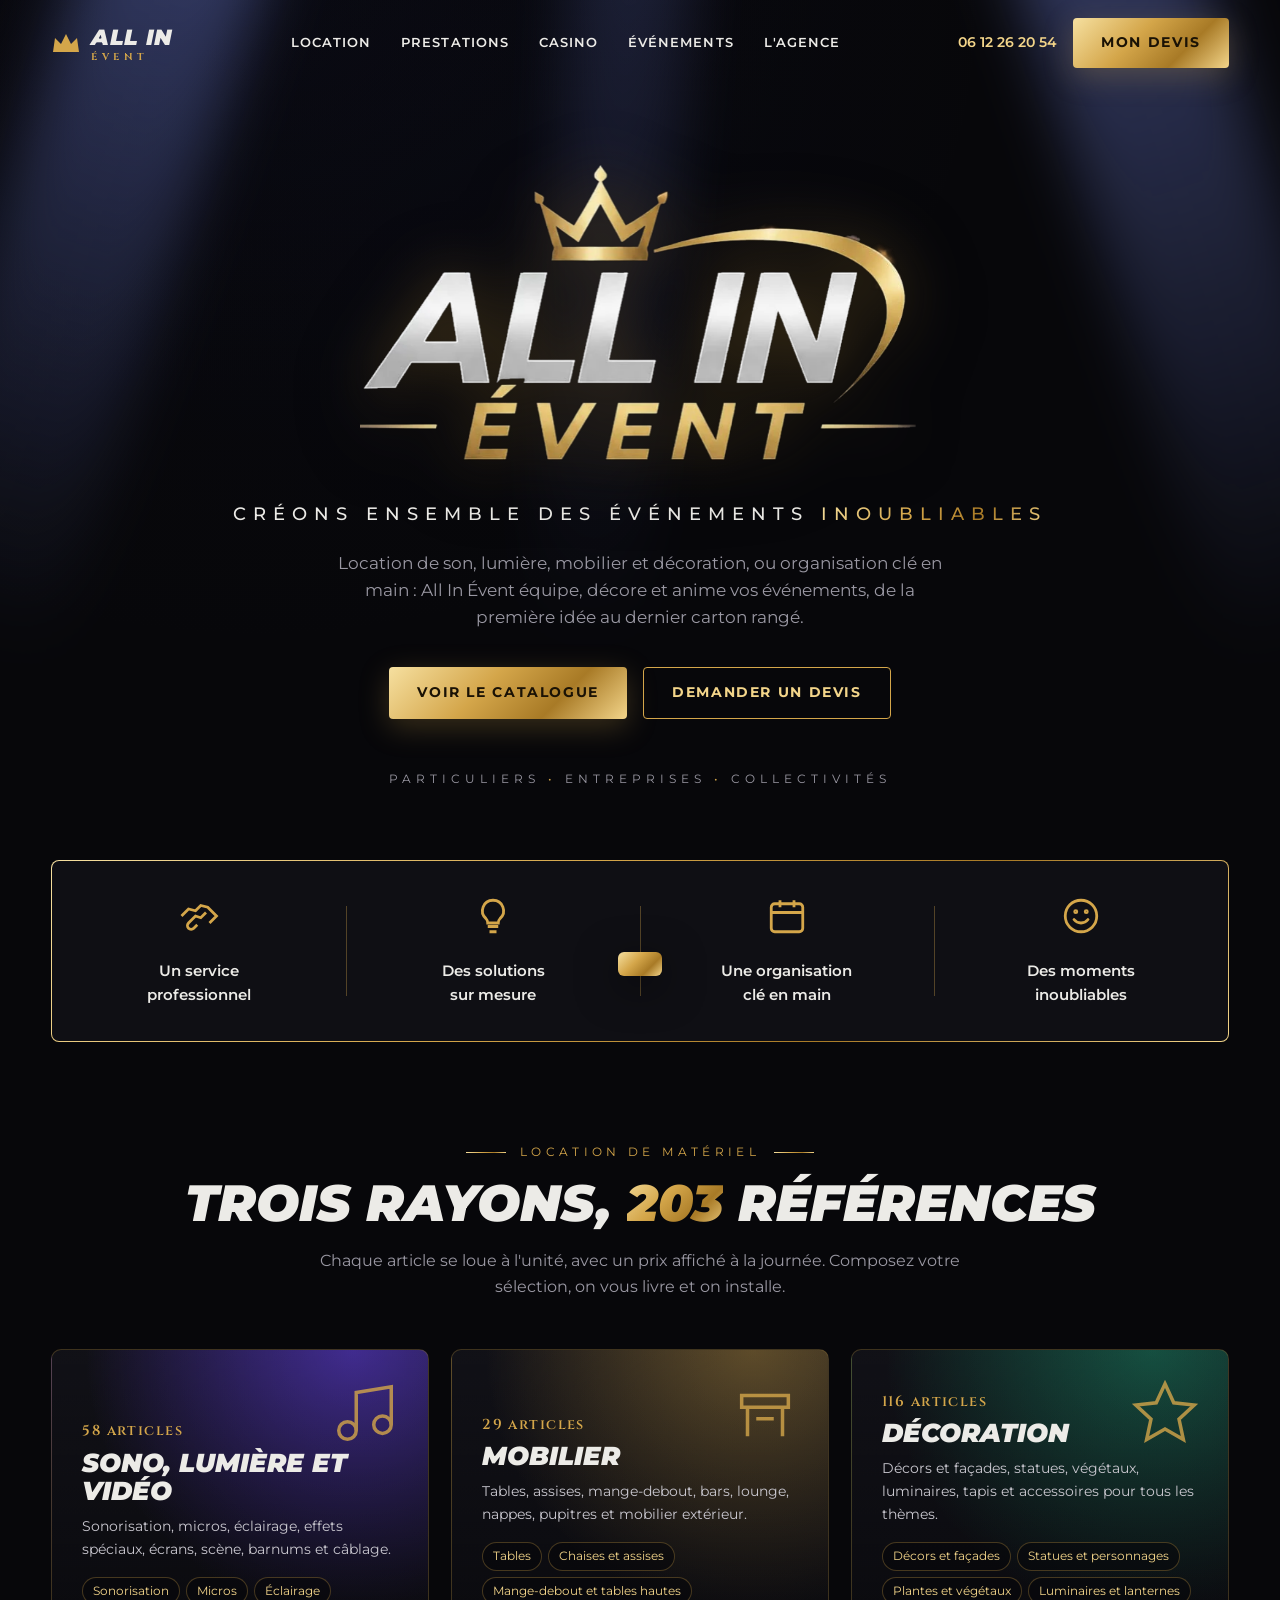
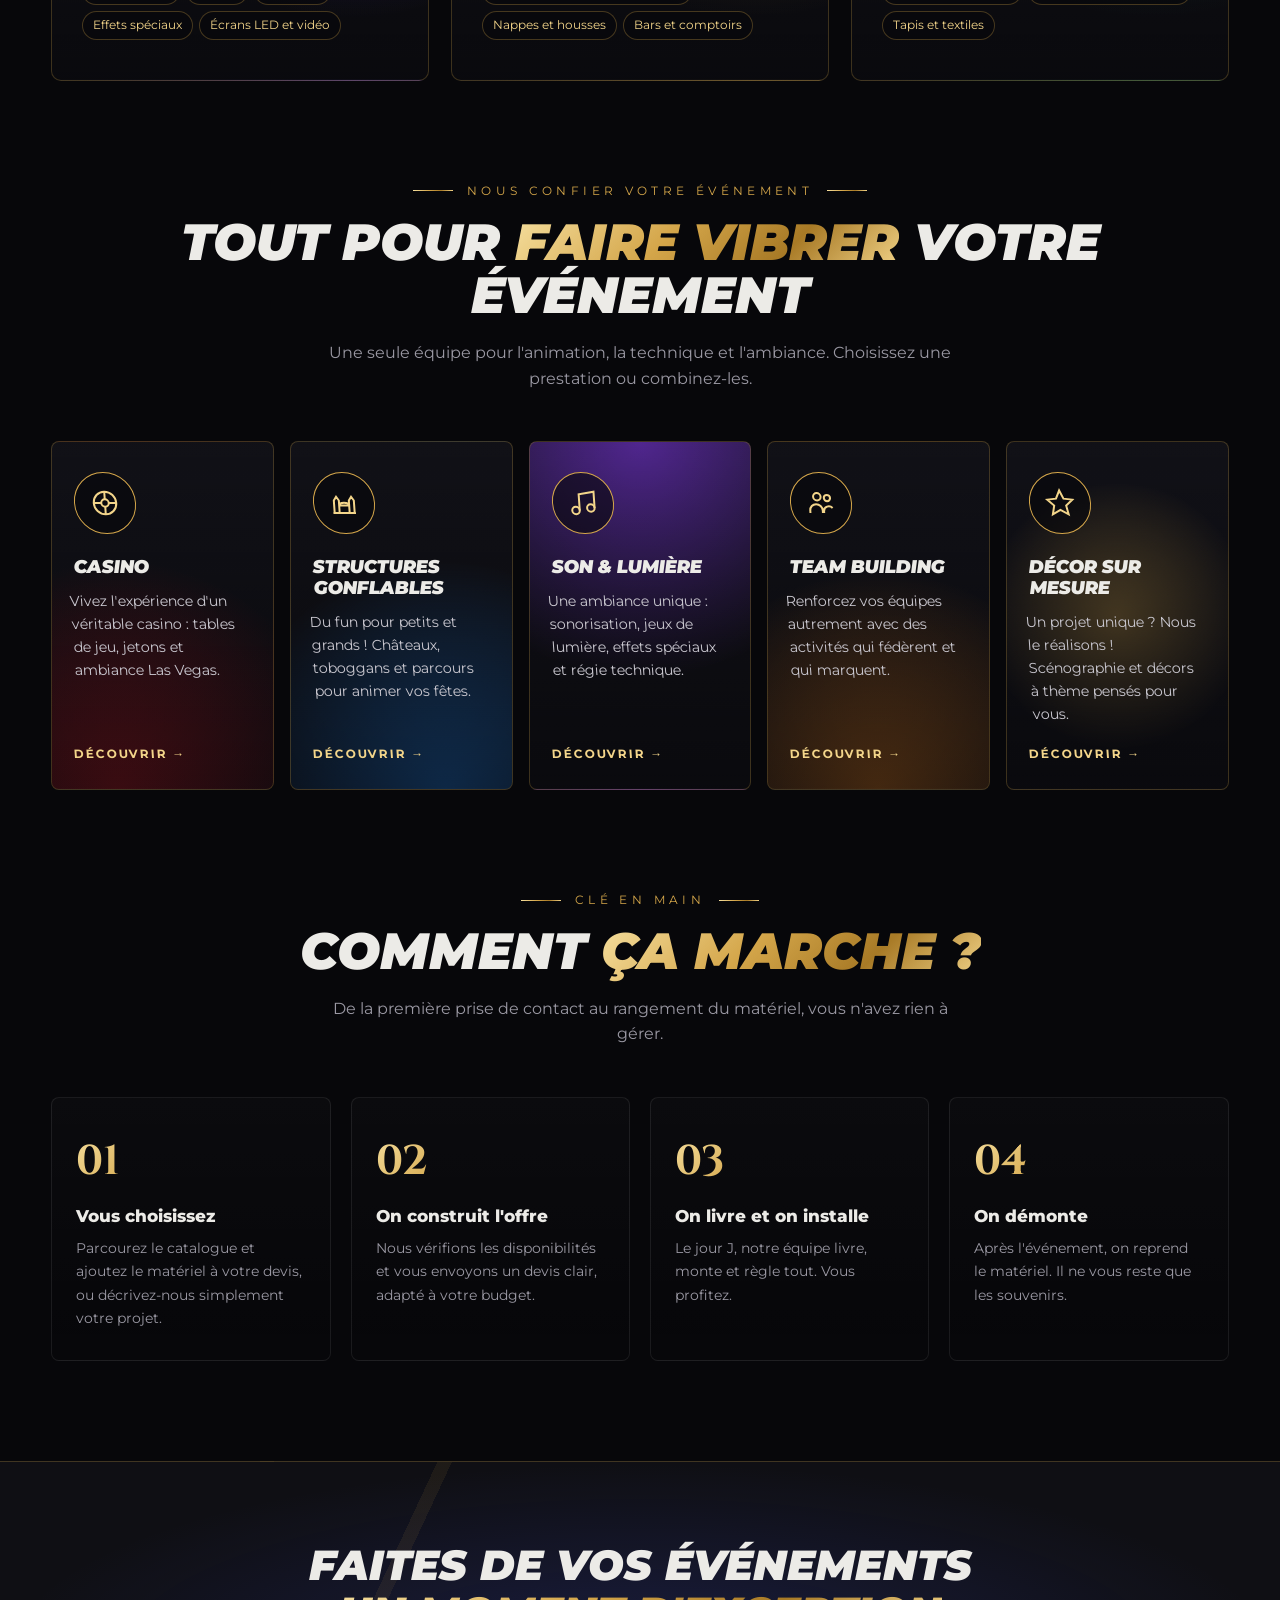
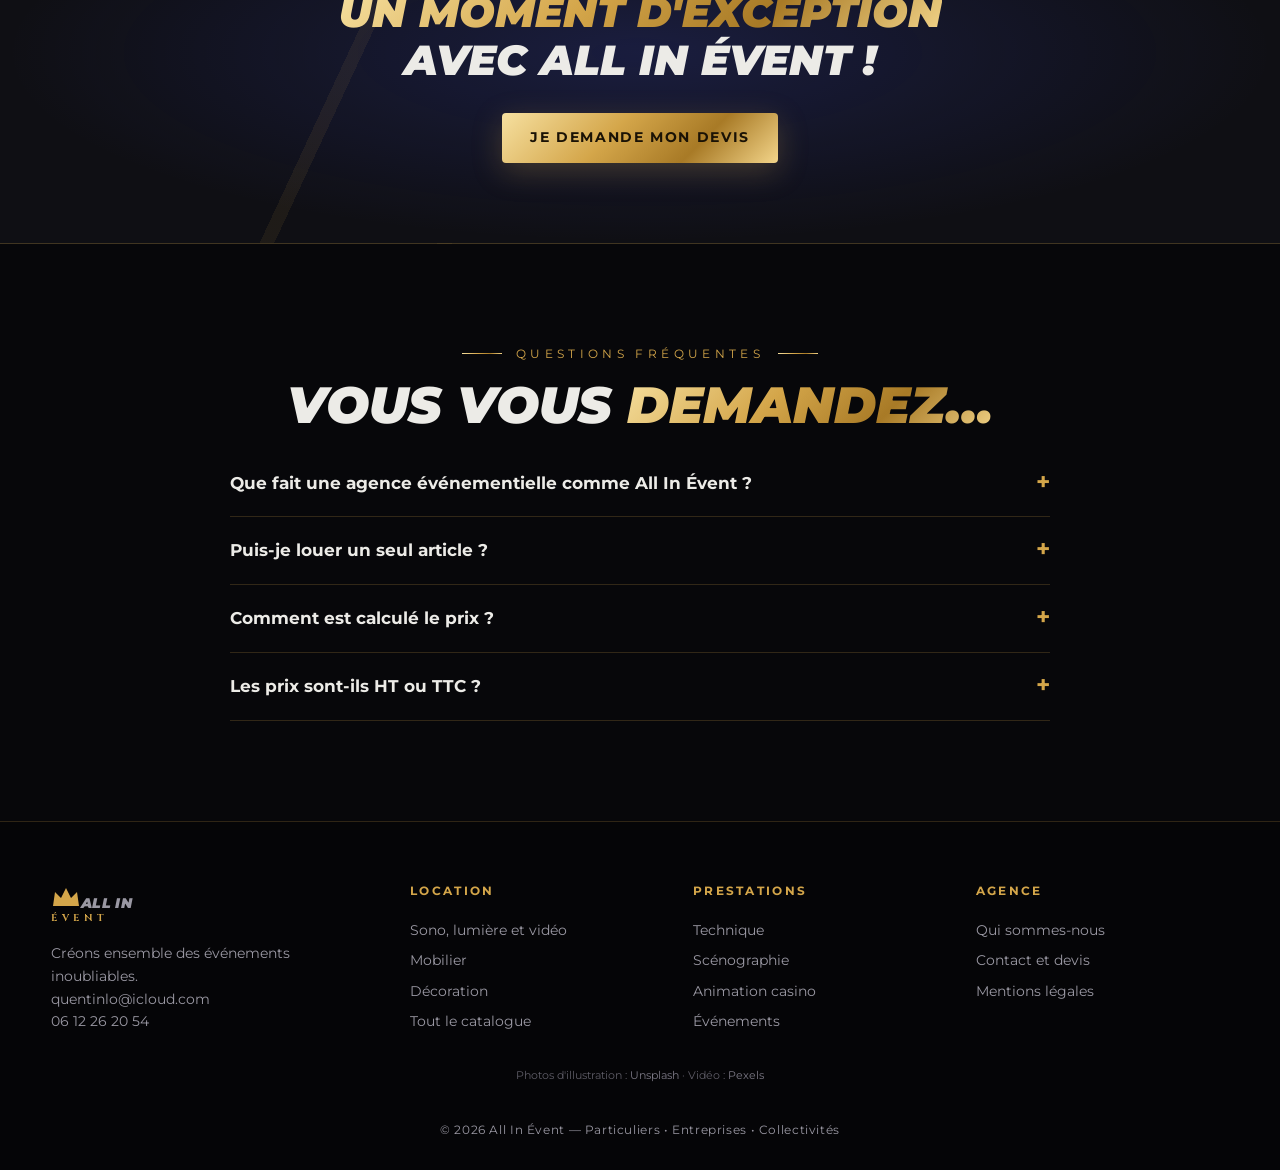
<file: public/index.html>
<!DOCTYPE html>
<html lang="fr">
<head>
<meta charset="UTF-8">
<meta name="viewport" content="width=device-width, initial-scale=1.0">
<title>All In Évent – Créons ensemble des événements inoubliables</title>
<meta name="description" content="All In Évent : location de matériel événementiel (son, lumière, vidéo, mobilier, décoration), prestations clé en main, animation casino, structures gonflables et team building.">
<meta name="referrer" content="strict-origin-when-cross-origin">
<link rel="stylesheet" href="fonts/fonts.css">
<link rel="icon" href="data:image/svg+xml,%3Csvg xmlns=%22http://www.w3.org/2000/svg%22 viewBox=%220 0 30 22%22%3E%3Cpath d=%22M2 20 L4 6 L10 12 L15 2 L20 12 L26 6 L28 20 Z%22 fill=%22%23d4a64a%22/%3E%3C/svg%3E">
<style>

:root{
  --noir:#07070a;
  --noir2:#0f0f14;
  --carte:#14141b;
  --or:#d4a64a;
  --or-clair:#f3d58a;
  --or-fonce:#a87a26;
  --texte:#ecebe7;
  --gris:#9a98a3;
  --bleu:#4a5cff;
  --grad-or:linear-gradient(135deg,#f6e0a0 0%,#d4a64a 40%,#a87a26 70%,#f3d58a 100%);
}
*{box-sizing:border-box;margin:0;padding:0}
html{scroll-behavior:smooth}
body{font-family:'Montserrat',sans-serif;background:var(--noir);color:var(--texte);line-height:1.6;overflow-x:hidden}
a{color:inherit;text-decoration:none}
img{max-width:100%;display:block}
.wrap{width:min(1180px,92%);margin:0 auto}
.or{background:var(--grad-or);-webkit-background-clip:text;background-clip:text;color:transparent}
.sur-titre{font-size:.78rem;letter-spacing:.35em;text-transform:uppercase;color:var(--or);display:flex;align-items:center;gap:14px;justify-content:center}
.sur-titre::before,.sur-titre::after{content:"";height:1px;width:40px;background:var(--grad-or)}
h2.titre{font-weight:900;font-style:italic;text-transform:uppercase;font-size:clamp(2rem,4.5vw,3.2rem);line-height:1.05;text-align:center;margin:14px 0 18px}
.intro{color:var(--gris);text-align:center;max-width:640px;margin:0 auto 50px}
section{padding:100px 0;position:relative}

/* Boutons */
.btn{display:inline-flex;align-items:center;gap:10px;padding:14px 28px;border-radius:4px;font-weight:700;font-size:.85rem;letter-spacing:.12em;text-transform:uppercase;cursor:pointer;border:none;transition:.25s;font-family:inherit}
.btn-or{background:var(--grad-or);color:#1a1205;box-shadow:0 8px 30px rgba(212,166,74,.25)}
.btn-or:hover{transform:translateY(-2px);box-shadow:0 12px 40px rgba(212,166,74,.45)}
.btn-ligne{border:1px solid var(--or);color:var(--or-clair);background:transparent}
.btn-ligne:hover{background:rgba(212,166,74,.1)}

/* Header */
header{position:fixed;inset:0 0 auto 0;z-index:50;transition:.3s;padding:18px 0}
header.scrolled{background:rgba(7,7,10,.92);backdrop-filter:blur(10px);padding:10px 0;border-bottom:1px solid rgba(212,166,74,.2)}
.nav{display:flex;align-items:center;justify-content:space-between;gap:20px}
.logo-txt{display:flex;align-items:center;gap:10px;font-weight:900;font-style:italic;font-size:1.35rem;letter-spacing:.02em}
.logo-txt svg{width:30px;height:22px}
.logo-txt small{display:block;font-family:'Cinzel',serif;font-style:normal;font-size:.62rem;letter-spacing:.45em;color:var(--or);margin-top:-4px}
.menu{display:flex;gap:30px;list-style:none;font-size:.82rem;font-weight:600;letter-spacing:.08em;text-transform:uppercase}
.menu a{position:relative;padding:6px 0}
.menu a::after{content:"";position:absolute;left:0;bottom:0;width:0;height:2px;background:var(--grad-or);transition:.3s}
.menu a:hover::after{width:100%}
.nav-cta{display:flex;align-items:center;gap:16px}
.tel{font-size:.85rem;color:var(--or-clair);font-weight:600}
.burger{display:none;background:none;border:none;color:var(--texte);font-size:1.6rem;cursor:pointer}

/* Hero */
.hero{min-height:100vh;display:flex;align-items:center;padding:130px 0 80px;overflow:hidden;
  background:
   radial-gradient(ellipse at 20% 0%,rgba(74,92,255,.35),transparent 50%),
   radial-gradient(ellipse at 80% 0%,rgba(74,92,255,.3),transparent 50%),
   radial-gradient(ellipse at 50% 100%,rgba(212,166,74,.18),transparent 60%),
   var(--noir)}
.faisceau{position:absolute;top:-10%;width:180px;height:120%;background:linear-gradient(180deg,rgba(130,150,255,.35),transparent 70%);filter:blur(30px);transform-origin:top center;animation:balaye 7s ease-in-out infinite alternate;pointer-events:none}
.f1{left:8%;transform:rotate(18deg)}
.f2{right:8%;transform:rotate(-18deg);animation-delay:-3s}
.f3{left:45%;width:120px;transform:rotate(4deg);animation-delay:-5s;opacity:.5}
@keyframes balaye{0%{transform:rotate(22deg)}100%{transform:rotate(-8deg)}}
.f2{animation-name:balaye2}
@keyframes balaye2{0%{transform:rotate(-22deg)}100%{transform:rotate(8deg)}}
.hero-contenu{position:relative;text-align:center;z-index:2}
.hero-logo{width:min(640px,92%);margin:0 auto 26px;border-radius:6px;
  -webkit-mask-image:radial-gradient(ellipse 70% 75% at center,#000 55%,transparent 100%);
  mask-image:radial-gradient(ellipse 70% 75% at center,#000 55%,transparent 100%)}
.hero h1{font-family:'Montserrat';font-weight:500;font-size:clamp(.9rem,1.8vw,1.15rem);letter-spacing:.38em;text-transform:uppercase;margin-bottom:22px}
.hero p.accroche{color:var(--gris);max-width:620px;margin:0 auto 36px;font-size:1.05rem}
.hero-btns{display:flex;gap:16px;justify-content:center;flex-wrap:wrap}
.publics{margin-top:50px;font-size:.78rem;letter-spacing:.4em;text-transform:uppercase;color:var(--gris)}
.publics span{color:var(--or)}

/* Atouts */
.atouts{padding:0;margin-top:-40px;z-index:3}
.atouts-grid{display:grid;grid-template-columns:repeat(4,1fr);background:linear-gradient(var(--noir2),var(--noir2)) padding-box,var(--grad-or) border-box;border:1px solid transparent;border-radius:8px}
.atout{padding:34px 22px;text-align:center;position:relative}
.atout+.atout::before{content:"";position:absolute;left:0;top:25%;height:50%;width:1px;background:rgba(212,166,74,.35)}
.atout svg{width:42px;height:42px;stroke:var(--or);fill:none;stroke-width:1.6;margin:0 auto 14px}
.atout p{font-weight:600;font-size:.95rem}

/* Prestations */
.cartes{display:grid;grid-template-columns:repeat(5,1fr);gap:16px}
.carte{position:relative;background:var(--carte);border:1px solid rgba(212,166,74,.25);border-radius:8px;padding:30px 22px 26px;overflow:hidden;transition:.35s;transform:skewX(-4deg);min-height:330px;display:flex;flex-direction:column}
.carte>*{transform:skewX(4deg)}
.carte::before{content:"";position:absolute;inset:0;background:var(--fond);opacity:.55;transition:.35s}
.carte:hover{border-color:var(--or);transform:skewX(-4deg) translateY(-8px);box-shadow:0 20px 50px rgba(212,166,74,.18)}
.carte:hover::before{opacity:.85}
.carte .ico{position:relative;width:62px;height:62px;border-radius:50%;display:grid;place-items:center;border:1px solid var(--or);margin-bottom:22px;background:rgba(7,7,10,.6)}
.carte .ico svg{width:30px;height:30px;stroke:var(--or-clair);fill:none;stroke-width:1.6}
.carte h3{position:relative;font-weight:900;font-style:italic;text-transform:uppercase;font-size:1.15rem;line-height:1.15;margin-bottom:12px}
.carte p{position:relative;color:#c9c7cf;font-size:.9rem;flex:1}
.carte a{position:relative;margin-top:18px;font-size:.75rem;font-weight:700;letter-spacing:.15em;text-transform:uppercase;color:var(--or-clair)}
.c1{--fond:radial-gradient(circle at 30% 100%,rgba(180,20,30,.55),transparent 60%)}
.c2{--fond:radial-gradient(circle at 70% 100%,rgba(30,140,255,.45),transparent 60%)}
.c3{--fond:radial-gradient(circle at 50% 0%,rgba(140,60,255,.55),transparent 65%)}
.c4{--fond:radial-gradient(circle at 50% 100%,rgba(255,140,30,.45),transparent 60%)}
.c5{--fond:radial-gradient(circle at 50% 50%,rgba(212,166,74,.35),transparent 65%)}

/* Casino */
.casino{background:linear-gradient(180deg,var(--noir),#0c0608 50%,var(--noir))}
.casino-grid{display:grid;grid-template-columns:1.1fr 1fr;gap:60px;align-items:center}
.casino h2.titre,.casino .sur-titre{text-align:left;justify-content:flex-start}
.casino .sur-titre::before{display:none}
.casino p{color:var(--gris);margin-bottom:24px}
.jeux{display:flex;flex-wrap:wrap;gap:10px;margin-bottom:32px}
.jeux span{border:1px solid rgba(212,166,74,.4);padding:8px 16px;border-radius:30px;font-size:.82rem;font-weight:600;color:var(--or-clair)}
.roulette-box{position:relative;aspect-ratio:1;max-width:440px;margin:0 auto;width:100%}
.roulette{width:100%;height:100%;animation:tourne 30s linear infinite;filter:drop-shadow(0 0 40px rgba(212,166,74,.25))}
@keyframes tourne{to{transform:rotate(360deg)}}
.jeton{position:absolute;width:70px;height:70px;border-radius:50%;display:grid;place-items:center;font-weight:900;font-size:.85rem;border:6px dashed rgba(255,255,255,.8);box-shadow:0 10px 25px rgba(0,0,0,.6)}
.j1{background:#b3121d;bottom:4%;left:-2%}
.j2{background:#111;color:var(--or-clair);border-color:var(--or);bottom:-2%;left:16%}
.j3{background:#1d4fb3;top:6%;right:-2%}

/* Pour qui */
.publics-grid{display:grid;grid-template-columns:repeat(3,1fr);gap:24px}
.public{background:var(--carte);border-radius:8px;padding:36px 30px;border-top:3px solid var(--or);transition:.3s}
.public:hover{transform:translateY(-6px)}
.public h3{font-weight:900;font-style:italic;text-transform:uppercase;font-size:1.3rem;margin-bottom:10px}
.public p{color:var(--gris);font-size:.93rem;margin-bottom:16px}
.public ul{list-style:none;display:flex;flex-wrap:wrap;gap:8px}
.public li{font-size:.78rem;background:rgba(212,166,74,.1);color:var(--or-clair);padding:5px 12px;border-radius:20px}

/* Étapes */
.etapes{display:grid;grid-template-columns:repeat(4,1fr);gap:20px;counter-reset:e}
.etape{position:relative;padding:30px 24px;border:1px solid rgba(255,255,255,.08);border-radius:8px;background:linear-gradient(180deg,rgba(255,255,255,.02),transparent)}
.etape::before{counter-increment:e;content:"0" counter(e);font-family:'Cinzel',serif;font-size:2.6rem;font-weight:700;background:var(--grad-or);-webkit-background-clip:text;background-clip:text;color:transparent;display:block;margin-bottom:8px}
.etape h3{font-size:1.05rem;font-weight:800;margin-bottom:8px}
.etape p{color:var(--gris);font-size:.9rem}

/* Bandeau */
.bandeau{padding:80px 0;text-align:center;background:
  linear-gradient(115deg,transparent 0 30%,rgba(212,166,74,.08) 30% 31%,transparent 31%),
  radial-gradient(ellipse at center,rgba(74,92,255,.18),transparent 70%),var(--noir2);
  border-top:1px solid rgba(212,166,74,.25);border-bottom:1px solid rgba(212,166,74,.25)}
.bandeau h2{font-weight:900;font-style:italic;text-transform:uppercase;font-size:clamp(1.6rem,3.6vw,2.6rem);line-height:1.15;margin-bottom:28px}

/* Devis */
.devis-grid{display:grid;grid-template-columns:1fr 1.4fr;gap:50px;align-items:start}
.contact-box{background:linear-gradient(var(--carte),var(--carte)) padding-box,var(--grad-or) border-box;border:1px solid transparent;border-radius:10px;padding:36px}
.contact-box h3{font-weight:900;font-style:italic;text-transform:uppercase;font-size:1.4rem;margin-bottom:20px}
.contact-ligne{display:flex;align-items:center;gap:14px;padding:16px 0;border-bottom:1px solid rgba(255,255,255,.08);font-size:1.05rem;font-weight:600;word-break:break-all}
.contact-ligne svg{flex:none;width:26px;height:26px;stroke:var(--or);fill:none;stroke-width:1.7}
.contact-box p.petit{color:var(--gris);font-size:.88rem;margin-top:20px}
form.devis{background:var(--carte);border-radius:10px;padding:36px;border:1px solid rgba(255,255,255,.07)}
.progression{display:flex;gap:8px;margin-bottom:28px}
.progression div{flex:1;height:4px;border-radius:2px;background:rgba(255,255,255,.1);transition:.3s}
.progression div.actif{background:var(--grad-or)}
.etape-form{display:none}
.etape-form.visible{display:block;animation:apparait .4s ease}
@keyframes apparait{from{opacity:0;transform:translateY(10px)}to{opacity:1;transform:none}}
.etape-form h4{font-weight:800;font-size:1.1rem;margin-bottom:20px}
.etape-form h4 span{color:var(--or);font-family:'Cinzel',serif;margin-right:8px}
.champs{display:grid;grid-template-columns:1fr 1fr;gap:16px}
.champ{display:flex;flex-direction:column;gap:6px}
.champ.full{grid-column:1/-1}
label{font-size:.78rem;font-weight:600;letter-spacing:.06em;text-transform:uppercase;color:var(--gris)}
input,select,textarea{background:var(--noir);border:1px solid rgba(255,255,255,.12);border-radius:5px;padding:13px 14px;color:var(--texte);font-family:inherit;font-size:.95rem;transition:.2s}
input:focus,select:focus,textarea:focus{outline:none;border-color:var(--or);box-shadow:0 0 0 3px rgba(212,166,74,.15)}
textarea{min-height:120px;resize:vertical}
.choix{display:flex;flex-wrap:wrap;gap:10px}
.choix label{cursor:pointer;text-transform:none;letter-spacing:0;font-size:.88rem;color:var(--texte);border:1px solid rgba(255,255,255,.15);padding:9px 16px;border-radius:30px;transition:.2s}
.choix input{display:none}
.choix input:checked+span{color:#1a1205}
.choix label:has(input:checked){background:var(--grad-or);border-color:transparent;color:#1a1205;font-weight:700}
.nav-form{display:flex;justify-content:space-between;margin-top:26px;gap:12px}
.erreur{color:#ff7a7a;font-size:.85rem;margin-top:12px;min-height:1.2em}
.merci{display:none;text-align:center;padding:30px 10px}
.merci.visible{display:block}
.merci h4{font-weight:900;font-style:italic;font-size:1.5rem;text-transform:uppercase;margin:12px 0}
.merci p{color:var(--gris)}

/* Footer */
footer{padding:60px 0 30px;border-top:1px solid rgba(212,166,74,.2);background:#050507}
.foot{display:flex;justify-content:space-between;align-items:center;flex-wrap:wrap;gap:24px}
.foot .menu{gap:22px;font-size:.75rem}
.copy{text-align:center;color:var(--gris);font-size:.78rem;margin-top:36px;letter-spacing:.05em}

/* Apparition au scroll */
.reveal{opacity:0;transform:translateY(30px);transition:opacity .8s ease,transform .8s ease}
.reveal.vu{opacity:1;transform:none}

/* Responsive */
@media (max-width:1050px){
  .cartes{grid-template-columns:repeat(3,1fr)}
  .etapes{grid-template-columns:repeat(2,1fr)}
}
@media (max-width:860px){
  .menu-principal{display:none;position:absolute;top:100%;left:0;right:0;flex-direction:column;background:rgba(7,7,10,.97);padding:20px 4%;gap:18px;border-bottom:1px solid rgba(212,166,74,.25)}
  .menu-principal.ouvert{display:flex}
  .burger{display:block}
  .tel{display:none}
  .atouts-grid{grid-template-columns:repeat(2,1fr)}
  .atout:nth-child(3)::before{display:none}
  .casino-grid,.devis-grid{grid-template-columns:1fr}
  .publics-grid{grid-template-columns:1fr}
  .cartes{grid-template-columns:repeat(2,1fr)}
}
@media (max-width:560px){
  .cartes,.etapes{grid-template-columns:1fr}
  .champs{grid-template-columns:1fr}
  .nav-cta .btn{display:none}
  section{padding:70px 0}
  .publics{letter-spacing:.2em}
}

/* ====== Photos ====== */
[data-img]{background-image:linear-gradient(180deg,rgba(7,7,10,.25),rgba(7,7,10,.8)),var(--img),var(--fond,none)!important;background-size:cover!important;background-position:center!important}
.hero[data-img]{background-image:linear-gradient(180deg,rgba(7,7,10,.72),rgba(7,7,10,.9) 70%,var(--noir)),var(--img),radial-gradient(ellipse at 20% 0%,rgba(74,92,255,.35),transparent 50%)!important}
.page-hero[data-img]{background-image:linear-gradient(180deg,rgba(7,7,10,.75),rgba(7,7,10,.92)),var(--img),radial-gradient(ellipse at 50% 0%,rgba(74,92,255,.3),transparent 60%)!important}
.carte[data-img]::before,.rayon[data-img]::before{opacity:.35}
.photos .produit .vis svg,.photos .bloc-visuel svg{opacity:0}
.photos .produit .vis{height:140px}
.bloc-visuel[data-img]{background-image:linear-gradient(180deg,transparent 50%,rgba(7,7,10,.85)),var(--img),var(--fond,none)!important}
#sectionCasino[data-img]{background-image:linear-gradient(90deg,rgba(7,7,10,.97) 35%,rgba(7,7,10,.7)),var(--img)!important}
.hero-video{position:absolute;inset:0;width:100%;height:100%;object-fit:cover;z-index:0;opacity:0;transition:opacity 1.2s ease;pointer-events:none}
.hero-video.prete{opacity:1}
.hero-voile{position:absolute;inset:0;z-index:0;pointer-events:none;background:linear-gradient(180deg,rgba(7,7,10,.55) 0%,rgba(7,7,10,.45) 40%,rgba(7,7,10,.85) 85%,var(--noir) 100%),radial-gradient(ellipse at 50% 40%,transparent 30%,rgba(7,7,10,.55) 100%)}
.hero .faisceau{z-index:1}
.hero-contenu{z-index:2}
@media (prefers-reduced-motion:reduce){.hero-video{display:none}}
.hero-logo{-webkit-mask-image:none!important;mask-image:none!important;border-radius:0!important;width:min(560px,86%)!important;margin:0 auto 34px!important;
  filter:drop-shadow(0 0 28px rgba(212,166,74,.28)) drop-shadow(0 10px 30px rgba(0,0,0,.7));
  animation:logoEntree 1.4s cubic-bezier(.2,.8,.2,1) both, logoFlotte 6s ease-in-out 1.4s infinite}
@keyframes logoEntree{from{opacity:0;transform:translateY(24px) scale(.94);filter:blur(6px) drop-shadow(0 0 0 rgba(212,166,74,0))}to{opacity:1;transform:none}}
@keyframes logoFlotte{0%,100%{transform:translateY(0)}50%{transform:translateY(-8px)}}
@media (prefers-reduced-motion:reduce){.hero-logo{animation:none}}
.logo-txt{white-space:nowrap;flex-shrink:0}
.consentement label{text-transform:none;letter-spacing:0;font-size:.85rem;color:var(--texte);display:flex;gap:10px;align-items:flex-start;line-height:1.5;cursor:pointer}
.consentement input{width:18px;height:18px;margin-top:2px;flex:none;accent-color:#d4a64a}
.credit{font-size:.7rem;color:#5e5c66;text-align:center;margin-top:8px}
.credit a{color:#7d7a86}
/* ====== Ajouts site complet ====== */
.vue{display:none}
.vue.active{display:block;animation:apparait .45s ease}
.menu a.courant{color:var(--or-clair)}
.menu a.courant::after{width:100%}
.panier-btn{position:relative}
.badge{position:absolute;top:-8px;right:-8px;background:#fff;color:#111;font-size:.68rem;min-width:20px;height:20px;border-radius:10px;display:none;place-items:center;padding:0 5px;font-weight:800}
.badge.on{display:grid}
.page-hero{padding:150px 0 70px;text-align:center;position:relative;overflow:hidden;
  background:radial-gradient(ellipse at 50% 0%,rgba(74,92,255,.3),transparent 60%),radial-gradient(ellipse at 50% 100%,rgba(212,166,74,.12),transparent 60%),var(--noir)}
.page-hero h1{font-weight:900;font-style:italic;text-transform:uppercase;font-size:clamp(2.2rem,5vw,3.8rem);line-height:1.05;margin:14px 0 18px}
.page-hero p{color:var(--gris);max-width:680px;margin:0 auto}
.ariane{font-size:.75rem;letter-spacing:.15em;text-transform:uppercase;color:var(--gris);margin-bottom:6px}
.ariane a{color:var(--or)}

/* Rayons (accueil) */
.rayons{display:grid;grid-template-columns:repeat(3,1fr);gap:22px}
.rayon{position:relative;border-radius:10px;padding:40px 30px;min-height:300px;display:flex;flex-direction:column;justify-content:flex-end;overflow:hidden;border:1px solid rgba(212,166,74,.25);cursor:pointer;transition:.35s;background:var(--carte)}
.rayon::before{content:"";position:absolute;inset:0;background:var(--fond);opacity:.7;transition:.35s}
.rayon:hover{transform:translateY(-8px);border-color:var(--or);box-shadow:0 20px 50px rgba(212,166,74,.18)}
.rayon:hover::before{opacity:1}
.rayon>*{position:relative}
.rayon .gros-ico{position:absolute;top:28px;right:28px;width:70px;height:70px;stroke:var(--or);fill:none;stroke-width:1.2;opacity:.8}
.rayon .nb{font-family:'Cinzel',serif;color:var(--or);font-size:.9rem;letter-spacing:.1em}
.rayon h3{font-weight:900;font-style:italic;text-transform:uppercase;font-size:1.6rem;line-height:1.1;margin:6px 0 10px}
.rayon p{color:#c9c7cf;font-size:.9rem;margin-bottom:16px}
.rayon .sous{display:flex;flex-wrap:wrap;gap:6px}
.rayon .sous span{font-size:.72rem;background:rgba(7,7,10,.6);border:1px solid rgba(212,166,74,.3);padding:4px 10px;border-radius:20px;color:var(--or-clair)}
.r-son{--fond:radial-gradient(circle at 80% 0%,rgba(110,70,255,.55),transparent 60%)}
.r-mob{--fond:radial-gradient(circle at 80% 0%,rgba(212,166,74,.4),transparent 60%)}
.r-deco{--fond:radial-gradient(circle at 80% 0%,rgba(30,160,120,.45),transparent 60%)}

/* Location / catalogue */
.cat-layout{display:grid;grid-template-columns:260px 1fr;gap:34px;align-items:start}
.filtres{position:sticky;top:90px;background:var(--carte);border:1px solid rgba(255,255,255,.07);border-radius:10px;padding:22px;max-height:calc(100vh - 110px);overflow:auto}
.filtres h4{font-size:.72rem;letter-spacing:.2em;text-transform:uppercase;color:var(--or);margin:18px 0 10px}
.filtres h4:first-child{margin-top:0}
.f-btn{display:flex;justify-content:space-between;width:100%;background:none;border:none;color:var(--texte);font-family:inherit;font-size:.86rem;padding:7px 10px;border-radius:5px;cursor:pointer;text-align:left;transition:.2s}
.f-btn:hover{background:rgba(212,166,74,.08)}
.f-btn.on{background:var(--grad-or);color:#1a1205;font-weight:700}
.f-btn small{opacity:.7}
.f-btn.rayon-btn{font-weight:800;text-transform:uppercase;font-size:.8rem;letter-spacing:.05em}
.f-sous{padding-left:10px;border-left:1px solid rgba(212,166,74,.2);margin:2px 0 8px 10px}
.barre-cat{display:flex;gap:14px;flex-wrap:wrap;align-items:center;justify-content:space-between;margin-bottom:22px}
.recherche{flex:1;min-width:220px;position:relative}
.recherche input{width:100%;padding-left:42px}
.recherche svg{position:absolute;left:14px;top:50%;transform:translateY(-50%);width:18px;stroke:var(--gris);fill:none;stroke-width:2}
.toggle{display:flex;border:1px solid rgba(212,166,74,.4);border-radius:6px;overflow:hidden}
.toggle button{background:none;border:none;color:var(--texte);padding:10px 16px;font-family:inherit;font-weight:700;font-size:.78rem;cursor:pointer;letter-spacing:.08em}
.toggle button.on{background:var(--grad-or);color:#1a1205}
.compte{color:var(--gris);font-size:.85rem;margin-bottom:16px}
.compte strong{color:var(--or-clair)}
.produits{display:grid;grid-template-columns:repeat(auto-fill,minmax(210px,1fr));gap:16px}
.produit{background:var(--carte);border:1px solid rgba(255,255,255,.07);border-radius:9px;overflow:hidden;display:flex;flex-direction:column;transition:.25s}
.produit:hover{border-color:rgba(212,166,74,.6);transform:translateY(-4px)}
.produit .vis{height:110px;display:grid;place-items:center;background:var(--fond);position:relative}
.produit .vis svg{width:46px;height:46px;stroke:var(--or-clair);fill:none;stroke-width:1.3}
.produit .vis .tag{position:absolute;top:10px;left:10px;font-size:.62rem;letter-spacing:.08em;text-transform:uppercase;background:rgba(7,7,10,.7);color:var(--or-clair);padding:3px 8px;border-radius:12px}
.produit .corps{padding:14px 16px 16px;display:flex;flex-direction:column;flex:1}
.produit h5{font-size:.92rem;font-weight:700;line-height:1.3;margin-bottom:10px;flex:1}
.prix{font-weight:800;font-size:1.15rem}
.prix small{font-size:.7rem;font-weight:500;color:var(--gris)}
.prix.devis{font-size:.9rem;color:var(--or-clair);font-style:italic}
.ajout{display:flex;gap:8px;margin-top:12px}
.qte{display:flex;align-items:center;border:1px solid rgba(255,255,255,.15);border-radius:5px}
.qte button{background:none;border:none;color:var(--texte);width:28px;height:34px;cursor:pointer;font-size:1rem}
.qte span{min-width:22px;text-align:center;font-weight:700;font-size:.85rem}
.ajout .btn{flex:1;padding:8px 10px;font-size:.7rem;justify-content:center}
.ajout .btn.ok{background:#2c7a3f;color:#fff;box-shadow:none}
.vide{text-align:center;color:var(--gris);padding:60px 0;grid-column:1/-1}
.v-son{--fond:radial-gradient(circle at 50% 120%,rgba(110,70,255,.45),#101016 70%)}
.v-mob{--fond:radial-gradient(circle at 50% 120%,rgba(212,166,74,.35),#101016 70%)}
.v-deco{--fond:radial-gradient(circle at 50% 120%,rgba(30,160,120,.38),#101016 70%)}

/* Prestations détaillées */
.bloc{display:grid;grid-template-columns:1fr 1fr;gap:60px;align-items:center;padding:60px 0;border-bottom:1px solid rgba(255,255,255,.06)}
.bloc:last-child{border-bottom:none}
.bloc.inverse .bloc-visuel{order:-1}
.bloc h3{font-weight:900;font-style:italic;text-transform:uppercase;font-size:clamp(1.6rem,3vw,2.3rem);line-height:1.1;margin:10px 0 16px}
.bloc p{color:var(--gris);margin-bottom:16px}
.puces{list-style:none;margin:0 0 26px}
.puces li{padding:8px 0 8px 30px;position:relative;border-bottom:1px solid rgba(255,255,255,.05);font-size:.95rem}
.puces li::before{content:"";position:absolute;left:0;top:14px;width:14px;height:10px;background:var(--grad-or);clip-path:polygon(0 100%,10% 30%,30% 60%,50% 0,70% 60%,90% 30%,100% 100%)}
.bloc-visuel{aspect-ratio:4/3;border-radius:12px;border:1px solid rgba(212,166,74,.3);display:grid;place-items:center;background:var(--fond);position:relative;overflow:hidden}
.bloc-visuel svg{width:38%;stroke:var(--or-clair);fill:none;stroke-width:.9;filter:drop-shadow(0 0 25px rgba(212,166,74,.35))}
.bloc-visuel .lbl{position:absolute;bottom:18px;left:20px;font-family:'Cinzel',serif;color:var(--or);letter-spacing:.2em;font-size:.8rem}
.ambiances{display:grid;grid-template-columns:repeat(auto-fill,minmax(170px,1fr));gap:14px}
.ambiance{background:var(--carte);border:1px solid rgba(212,166,74,.2);border-radius:8px;padding:22px 18px;text-align:center;cursor:pointer;transition:.25s}
.ambiance:hover{border-color:var(--or);transform:translateY(-4px);background:linear-gradient(180deg,rgba(212,166,74,.12),var(--carte))}
.ambiance .em{font-size:1.9rem;display:block;margin-bottom:8px}
.ambiance strong{display:block;font-weight:800;font-size:.95rem}
.ambiance small{color:var(--gris);font-size:.75rem}

/* FAQ */
.faq{max-width:820px;margin:0 auto}
.faq details{border-bottom:1px solid rgba(212,166,74,.2);padding:20px 0}
.faq summary{cursor:pointer;font-weight:700;font-size:1.05rem;list-style:none;display:flex;justify-content:space-between;gap:20px}
.faq summary::after{content:"+";color:var(--or);font-size:1.5rem;line-height:1;transition:.3s}
.faq details[open] summary::after{transform:rotate(45deg)}
.faq details p{color:var(--gris);margin-top:12px}

/* Valeurs */
.valeurs{display:grid;grid-template-columns:repeat(3,1fr);gap:22px}
.valeur{text-align:center;padding:36px 26px;border:1px solid rgba(212,166,74,.25);border-radius:10px;background:var(--carte)}
.valeur .num{font-family:'Cinzel',serif;font-size:2.4rem;font-weight:700}
.valeur h3{font-weight:900;font-style:italic;text-transform:uppercase;margin:8px 0 10px}
.valeur p{color:var(--gris);font-size:.92rem}

/* Réalisations (à compléter) */
.real-vide{border:1px dashed rgba(212,166,74,.45);border-radius:12px;padding:50px 30px;text-align:center;color:var(--gris)}
.real-vide strong{color:var(--or-clair)}

/* Devis + panier */
.selection{background:var(--carte);border:1px solid rgba(212,166,74,.3);border-radius:10px;padding:26px;margin-bottom:22px}
.selection h4{font-weight:900;font-style:italic;text-transform:uppercase;margin-bottom:14px;display:flex;justify-content:space-between;align-items:center}
.selection h4 a{font-size:.7rem;font-style:normal;letter-spacing:.12em;color:var(--or)}
.ligne-sel{display:grid;grid-template-columns:1fr auto auto auto;gap:10px;align-items:center;padding:10px 0;border-bottom:1px solid rgba(255,255,255,.06);font-size:.88rem}
.ligne-sel .px{color:var(--or-clair);font-weight:700;min-width:80px;text-align:right}
.ligne-sel .suppr{background:none;border:none;color:var(--gris);cursor:pointer;font-size:1.1rem}
.ligne-sel .suppr:hover{color:#ff7a7a}
.totaux{margin-top:14px;font-size:.92rem}
.totaux div{display:flex;justify-content:space-between;padding:4px 0}
.totaux .grand{font-size:1.15rem;font-weight:800;color:var(--or-clair)}
.totaux small{color:var(--gris);display:block;margin-top:8px;font-size:.75rem}
.sel-vide{color:var(--gris);font-size:.9rem}
.mentions{max-width:820px;margin:0 auto;color:var(--gris)}
.mentions h3{color:var(--texte);font-weight:800;margin:28px 0 8px}
.mentions .a-remplir{color:var(--or-clair);background:rgba(212,166,74,.1);padding:1px 6px;border-radius:4px}
.toast{position:fixed;bottom:24px;left:50%;transform:translateX(-50%) translateY(100px);background:var(--grad-or);color:#1a1205;font-weight:700;padding:12px 22px;border-radius:6px;z-index:100;transition:.35s;box-shadow:0 10px 40px rgba(0,0,0,.5);font-size:.88rem}
.toast.on{transform:translateX(-50%) translateY(0)}
.foot-grid{display:grid;grid-template-columns:1.3fr 1fr 1fr 1fr;gap:30px;margin-bottom:30px}
.foot-grid h5{font-size:.72rem;letter-spacing:.2em;text-transform:uppercase;color:var(--or);margin-bottom:14px}
.foot-grid a{display:block;color:var(--gris);font-size:.88rem;padding:4px 0}
.foot-grid a:hover{color:var(--or-clair)}
.foot-grid p{color:var(--gris);font-size:.88rem;margin-top:12px}

@media (max-width:1050px){.rayons{grid-template-columns:1fr}.foot-grid{grid-template-columns:1fr 1fr}}
@media (max-width:860px){
  .cat-layout{grid-template-columns:1fr}
  .filtres{position:static;max-height:none}
  .bloc{grid-template-columns:1fr;gap:30px}
  .bloc.inverse .bloc-visuel{order:0}
  .valeurs{grid-template-columns:1fr}
}
@media (max-width:560px){.produits{grid-template-columns:1fr 1fr}.foot-grid{grid-template-columns:1fr}.ligne-sel{grid-template-columns:1fr auto auto}.ligne-sel .px{display:none}}
</style>
</head>
<body>

<!-- ================= HEADER ================= -->
<header id="header">
  <div class="wrap nav">
    <a href="#accueil" class="logo-txt">
      <svg viewBox="0 0 30 22"><path d="M2 20 L4 6 L10 12 L15 2 L20 12 L26 6 L28 20 Z" fill="#d4a64a"/></svg>
      <span>ALL IN<small>ÉVENT</small></span>
    </a>
    <ul class="menu menu-principal" id="menu">
      <li><a href="#location" data-v="location">Location</a></li>
      <li><a href="#prestations" data-v="prestations">Prestations</a></li>
      <li><a href="#casino" data-v="casino">Casino</a></li>
      <li><a href="#evenements" data-v="evenements">Événements</a></li>
      <li><a href="#agence" data-v="agence">L'agence</a></li>
    </ul>
    <div class="nav-cta">
      <a class="tel" href="tel:0612262054">06 12 26 20 54</a>
      <a href="#devis" class="btn btn-or panier-btn">Mon devis<span class="badge" id="badge">0</span></a>
      <button class="burger" id="burger" aria-label="Ouvrir le menu">☰</button>
    </div>
  </div>
</header>

<main>
<!-- ================= ACCUEIL ================= -->
<div class="vue" id="v-accueil">
  <section class="hero" data-img="hero">
    <video class="hero-video" id="heroVideo" autoplay muted loop playsinline preload="auto" aria-hidden="true"></video>
    <div class="hero-voile"></div>
    <div class="faisceau f1"></div><div class="faisceau f2"></div><div class="faisceau f3"></div>
    <div class="wrap hero-contenu">
      <img class="hero-logo" src="[data-uri]" alt="All In Évent">
      <h1>Créons ensemble des événements <span class="or">inoubliables</span></h1>
      <p class="accroche">Location de son, lumière, mobilier et décoration, ou organisation clé en main : All In Évent équipe, décore et anime vos événements, de la première idée au dernier carton rangé.</p>
      <div class="hero-btns">
        <a href="#location" class="btn btn-or">Voir le catalogue</a>
        <a href="#devis" class="btn btn-ligne">Demander un devis</a>
      </div>
      <div class="publics">Particuliers <span>•</span> Entreprises <span>•</span> Collectivités</div>
    </div>
  </section>

  <section class="atouts">
    <div class="wrap">
      <div class="atouts-grid reveal">
        <div class="atout"><svg viewBox="0 0 24 24"><path d="M11 17l-2 2a2 2 0 0 1-3-3l4-4 3 1 3-3"/><path d="M2 12l4-4 4 1 3-3 4 1 5 5-4 4"/></svg><p>Un service<br>professionnel</p></div>
        <div class="atout"><svg viewBox="0 0 24 24"><path d="M9 18h6M10 21h4M12 3a6 6 0 0 0-4 10.5c.7.7 1 1.5 1 2.5h6c0-1 .3-1.8 1-2.5A6 6 0 0 0 12 3z"/></svg><p>Des solutions<br>sur mesure</p></div>
        <div class="atout"><svg viewBox="0 0 24 24"><rect x="3" y="5" width="18" height="16" rx="2"/><path d="M3 10h18M8 3v4M16 3v4"/></svg><p>Une organisation<br>clé en main</p></div>
        <div class="atout"><svg viewBox="0 0 24 24"><circle cx="12" cy="12" r="9"/><path d="M8 14s1.5 2 4 2 4-2 4-2" stroke-linecap="round"/><circle cx="9" cy="9.5" r=".6"/><circle cx="15" cy="9.5" r=".6"/></svg><p>Des moments<br>inoubliables</p></div>
      </div>
    </div>
  </section>

  <section>
    <div class="wrap">
      <div class="sur-titre">Location de matériel</div>
      <h2 class="titre">Trois rayons, <span class="or" id="totalProduits">200+</span> références</h2>
      <p class="intro">Chaque article se loue à l'unité, avec un prix affiché à la journée. Composez votre sélection, on vous livre et on installe.</p>
      <div class="rayons" id="rayonsAccueil"></div>
    </div>
  </section>

  <section style="padding-top:0">
    <div class="wrap">
      <div class="sur-titre">Nous confier votre événement</div>
      <h2 class="titre">Tout pour <span class="or">faire vibrer</span> votre événement</h2>
      <p class="intro">Une seule équipe pour l'animation, la technique et l'ambiance. Choisissez une prestation ou combinez-les.</p>
      <div class="cartes">
        <a href="#casino" class="carte c1 reveal" data-img="casino"><div class="ico"><svg viewBox="0 0 24 24"><circle cx="12" cy="12" r="9"/><circle cx="12" cy="12" r="3"/><path d="M12 3v6M12 15v6M3 12h6M15 12h6"/></svg></div><h3>Casino</h3><p>Vivez l'expérience d'un véritable casino : tables de jeu, jetons et ambiance Las Vegas.</p><span class="lien-carte" style="position:relative;margin-top:18px;font-size:.75rem;font-weight:700;letter-spacing:.15em;text-transform:uppercase;color:var(--or-clair)">Découvrir →</span></a>
        <a href="#prestations" class="carte c2 reveal" data-img="gonflable"><div class="ico"><svg viewBox="0 0 24 24"><path d="M3 20h18M4 20V10l2-3 2 3v10M16 20V10l2-3 2 3v10M8 20v-6h8v6M8 14c0-3 8-3 8 0"/></svg></div><h3>Structures gonflables</h3><p>Du fun pour petits et grands ! Châteaux, toboggans et parcours pour animer vos fêtes.</p><span style="position:relative;margin-top:18px;font-size:.75rem;font-weight:700;letter-spacing:.15em;text-transform:uppercase;color:var(--or-clair)">Découvrir →</span></a>
        <a href="#prestations" class="carte c3 reveal" data-img="technique"><div class="ico"><svg viewBox="0 0 24 24"><path d="M9 18V5l12-2v13"/><circle cx="6" cy="18" r="3"/><circle cx="18" cy="16" r="3"/></svg></div><h3>Son &amp; Lumière</h3><p>Une ambiance unique : sonorisation, jeux de lumière, effets spéciaux et régie technique.</p><span style="position:relative;margin-top:18px;font-size:.75rem;font-weight:700;letter-spacing:.15em;text-transform:uppercase;color:var(--or-clair)">Découvrir →</span></a>
        <a href="#prestations" class="carte c4 reveal" data-img="teambuilding"><div class="ico"><svg viewBox="0 0 24 24"><circle cx="9" cy="7" r="3"/><circle cx="17" cy="8" r="2.5"/><path d="M3 20v-2a5 5 0 0 1 10 0v2M14 20v-1.5a4 4 0 0 1 7-2.5"/></svg></div><h3>Team Building</h3><p>Renforcez vos équipes autrement avec des activités qui fédèrent et qui marquent.</p><span style="position:relative;margin-top:18px;font-size:.75rem;font-weight:700;letter-spacing:.15em;text-transform:uppercase;color:var(--or-clair)">Découvrir →</span></a>
        <a href="#prestations" class="carte c5 reveal" data-img="scenographie"><div class="ico"><svg viewBox="0 0 24 24"><path d="M12 2l3 6.5 7 .8-5.2 4.8 1.5 7-6.3-3.6-6.3 3.6 1.5-7L2 9.3l7-.8z"/></svg></div><h3>Décor sur mesure</h3><p>Un projet unique ? Nous le réalisons ! Scénographie et décors à thème pensés pour vous.</p><span style="position:relative;margin-top:18px;font-size:.75rem;font-weight:700;letter-spacing:.15em;text-transform:uppercase;color:var(--or-clair)">Découvrir →</span></a>
      </div>
    </div>
  </section>

  <section style="padding-top:0">
    <div class="wrap">
      <div class="sur-titre">Clé en main</div>
      <h2 class="titre">Comment <span class="or">ça marche ?</span></h2>
      <p class="intro">De la première prise de contact au rangement du matériel, vous n'avez rien à gérer.</p>
      <div class="etapes">
        <div class="etape reveal"><h3>Vous choisissez</h3><p>Parcourez le catalogue et ajoutez le matériel à votre devis, ou décrivez-nous simplement votre projet.</p></div>
        <div class="etape reveal"><h3>On construit l'offre</h3><p>Nous vérifions les disponibilités et vous envoyons un devis clair, adapté à votre budget.</p></div>
        <div class="etape reveal"><h3>On livre et on installe</h3><p>Le jour J, notre équipe livre, monte et règle tout. Vous profitez.</p></div>
        <div class="etape reveal"><h3>On démonte</h3><p>Après l'événement, on reprend le matériel. Il ne vous reste que les souvenirs.</p></div>
      </div>
    </div>
  </section>

  <div class="bandeau">
    <div class="wrap">
      <h2>Faites de vos événements<br><span class="or">un moment d'exception</span><br>avec All In Évent !</h2>
      <a href="#devis" class="btn btn-or">Je demande mon devis</a>
    </div>
  </div>

  <section>
    <div class="wrap">
      <div class="sur-titre">Questions fréquentes</div>
      <h2 class="titre">Vous vous <span class="or">demandez…</span></h2>
      <div class="faq" id="faqAccueil"></div>
    </div>
  </section>
</div>

<!-- ================= LOCATION / CATALOGUE ================= -->
<div class="vue" id="v-location">
  <div class="page-hero" data-img="Éclairage">
    <div class="wrap">
      <div class="ariane"><a href="#accueil">Accueil</a> / Location</div>
      <h1>Location de <span class="or">matériel</span></h1>
      <p>Sono, lumière, vidéo, mobilier et décoration : chaque pièce se loue seule, prix à la journée. Ajoutez vos articles au devis, on s'occupe de la livraison et de l'installation.</p>
    </div>
  </div>
  <section style="padding-top:40px">
    <div class="wrap cat-layout">
      <aside class="filtres" id="filtres"></aside>
      <div>
        <div class="barre-cat">
          <div class="recherche">
            <svg viewBox="0 0 24 24"><circle cx="11" cy="11" r="7"/><path d="M20 20l-4-4"/></svg>
            <input id="recherche" placeholder="Rechercher un article (lyre, sapin, bar…)">
          </div>
          <div class="toggle" id="toggleTaxe"><button data-t="ht" class="on">HT</button><button data-t="ttc">TTC</button></div>
        </div>
        <p class="compte" id="compte"></p>
        <p style="font-size:.75rem;color:#6d6b75;margin:-10px 0 16px">Photos d'illustration non contractuelles.</p>
        <div class="produits" id="produits"></div>
      </div>
    </div>
  </section>
</div>

<!-- ================= PRESTATIONS ================= -->
<div class="vue" id="v-prestations">
  <div class="page-hero" data-img="technique">
    <div class="wrap">
      <div class="ariane"><a href="#accueil">Accueil</a> / Prestations</div>
      <h1>Nos <span class="or">prestations</span></h1>
      <p>Vous nous confiez l'événement : on le conçoit, on installe, on assure la technique pendant la soirée si besoin, puis on démonte.</p>
    </div>
  </div>
  <section style="padding-top:20px">
    <div class="wrap">
      <div class="bloc reveal">
        <div>
          <div class="sur-titre" style="justify-content:flex-start">01 — Technique</div>
          <h3>Son, lumière <span class="or">&amp; vidéo</span></h3>
          <p>Un son propre, une lumière qui sublime le lieu et des écrans qui portent votre message : on dimensionne le dispositif selon la salle et le nombre d'invités.</p>
          <ul class="puces"><li>Étude du lieu et plan d'implantation</li><li>Sonorisation, micros HF, éclairage scénique et d'ambiance</li><li>Écrans LED, vidéo, effets spéciaux (étincelles froides, fumée lourde)</li><li>Régie technique pendant l'événement si besoin</li></ul>
          <a href="#devis" class="btn btn-or" data-msg="Prestation technique (son, lumière, vidéo)">Demander un devis</a>
        </div>
        <div data-img="technique" class="bloc-visuel v-son"><svg viewBox="0 0 24 24"><path d="M9 18V5l12-2v13"/><circle cx="6" cy="18" r="3"/><circle cx="18" cy="16" r="3"/></svg><span class="lbl">SON • LUMIÈRE • VIDÉO</span></div>
      </div>

      <div class="bloc inverse reveal">
        <div>
          <div class="sur-titre" style="justify-content:flex-start">02 — Scénographie</div>
          <h3>Décor &amp; <span class="or">scénographie</span></h3>
          <p>On imagine un univers complet autour de votre thème : façades, statues, végétaux, luminaires et accessoires, mis en scène pour créer un vrai décor.</p>
          <ul class="puces"><li>Proposition d'ambiance et sélection des pièces</li><li>Installation et mise en lumière du décor</li><li>Plus de 100 éléments de décoration disponibles</li><li>Démontage et reprise après l'événement</li></ul>
          <a href="#devis" class="btn btn-or" data-msg="Scénographie / décor">Demander un devis</a>
        </div>
        <div data-img="scenographie" class="bloc-visuel v-deco"><svg viewBox="0 0 24 24"><path d="M12 2l3 6.5 7 .8-5.2 4.8 1.5 7-6.3-3.6-6.3 3.6 1.5-7L2 9.3l7-.8z"/></svg><span class="lbl">SCÉNOGRAPHIE</span></div>
      </div>

      <div class="bloc reveal">
        <div>
          <div class="sur-titre" style="justify-content:flex-start">03 — Sur mesure</div>
          <h3>Décoration <span class="or">sur mesure</span></h3>
          <p>Un élément introuvable, une idée précise, un décor à votre image ? On le conçoit et on le fabrique pour votre événement.</p>
          <ul class="puces"><li>Décors et pièces personnalisés</li><li>Panneaux et signalétique à vos couleurs</li><li>Accompagnement de l'idée jusqu'à l'installation</li></ul>
          <a href="#devis" class="btn btn-or" data-msg="Décoration sur mesure">Parler de mon projet</a>
        </div>
        <div data-img="surmesure" class="bloc-visuel v-mob"><svg viewBox="0 0 24 24"><path d="M14.7 6.3a1 1 0 0 0 0 1.4l1.6 1.6a1 1 0 0 0 1.4 0l3.8-3.8a6 6 0 0 1-7.9 7.9l-6.9 6.9a2.1 2.1 0 0 1-3-3l6.9-6.9a6 6 0 0 1 7.9-7.9z"/></svg><span class="lbl">SUR MESURE</span></div>
      </div>

      <div class="bloc inverse reveal">
        <div>
          <div class="sur-titre" style="justify-content:flex-start">04 — Animation</div>
          <h3>Structures <span class="or">gonflables</span></h3>
          <p>Châteaux, toboggans et parcours : de quoi occuper les enfants (et les plus grands) pendant les anniversaires, kermesses et fêtes de quartier.</p>
          <ul class="puces"><li>Livraison, gonflage et installation</li><li>Pour les particuliers, écoles et collectivités</li><li>Combinable avec le son et la décoration</li></ul>
          <a href="#devis" class="btn btn-or" data-msg="Structures gonflables">Demander un devis</a>
        </div>
        <div data-img="gonflable" class="bloc-visuel v-son" style="--fond:radial-gradient(circle at 50% 120%,rgba(30,140,255,.45),#101016 70%)"><svg viewBox="0 0 24 24"><path d="M3 20h18M4 20V10l2-3 2 3v10M16 20V10l2-3 2 3v10M8 20v-6h8v6M8 14c0-3 8-3 8 0"/></svg><span class="lbl">STRUCTURES GONFLABLES</span></div>
      </div>

      <div class="bloc reveal">
        <div>
          <div class="sur-titre" style="justify-content:flex-start">05 — Entreprises</div>
          <h3>Team <span class="or">building</span></h3>
          <p>Des activités pensées pour rapprocher vos équipes : défis, jeux, soirée casino… dans vos locaux ou sur le lieu de votre choix.</p>
          <ul class="puces"><li>Programme adapté à la taille de l'équipe</li><li>Animation et matériel fournis</li><li>Peut s'intégrer à un séminaire ou une soirée</li></ul>
          <a href="#devis" class="btn btn-or" data-msg="Team building">Demander un devis</a>
        </div>
        <div data-img="teambuilding" class="bloc-visuel v-mob" style="--fond:radial-gradient(circle at 50% 120%,rgba(255,140,30,.4),#101016 70%)"><svg viewBox="0 0 24 24"><circle cx="9" cy="7" r="3"/><circle cx="17" cy="8" r="2.5"/><path d="M3 20v-2a5 5 0 0 1 10 0v2M14 20v-1.5a4 4 0 0 1 7-2.5"/></svg><span class="lbl">TEAM BUILDING</span></div>
      </div>
    </div>
  </section>

  <section style="padding-top:0">
    <div class="wrap">
      <div class="sur-titre">Décors à thème</div>
      <h2 class="titre">Choisissez votre <span class="or">ambiance</span></h2>
      <p class="intro">Cliquez sur un thème : on l'ajoute à votre demande de devis et on vous propose une sélection de pièces.</p>
      <div class="ambiances" id="ambiances"></div>
    </div>
  </section>
</div>

<!-- ================= CASINO ================= -->
<div class="vue" id="v-casino">
  <section class="casino" style="padding-top:150px" data-img="casino" data-brut="1" id="sectionCasino">
    <div class="wrap casino-grid">
      <div class="reveal">
        <div class="ariane"><a href="#accueil">Accueil</a> / Animation casino</div>
        <div class="sur-titre">Animation phare</div>
        <h2 class="titre">Votre soirée <span class="or">casino</span></h2>
        <p>Transformez votre événement en véritable salle de jeu. Nos croupiers installent les tables, animent les parties toute la soirée, puis repartent avec le matériel. Vos invités vivent l'expérience d'un vrai casino, sans aucun enjeu d'argent réel.</p>
        <p>Idéal pour un anniversaire, un mariage, une soirée d'entreprise ou un gala.</p>
        <div class="jeux"><span>Blackjack</span><span>Roulette</span><span>Poker</span><span>Ultimate Poker</span><span>Chuck-a-Luck</span></div>
        <a href="#devis" class="btn btn-or" data-msg="Animation casino">Réserver le casino</a>
      </div>
      <div class="roulette-box reveal">
        <svg class="roulette" viewBox="0 0 200 200" id="roulette"></svg>
        <div class="jeton j1">ALL</div><div class="jeton j2">IN</div><div class="jeton j3">♠</div>
      </div>
    </div>
  </section>
  <section style="padding-top:20px">
    <div class="wrap">
      <div class="sur-titre">Les jeux</div>
      <h2 class="titre">Cinq tables, <span class="or">une ambiance</span></h2>
      <div class="cartes" style="margin-top:40px">
        <div class="carte c1 reveal"><h3>Blackjack</h3><p>Le grand classique : battre le croupier sans dépasser 21. Rapide à apprendre, parfait pour tous.</p></div>
        <div class="carte c3 reveal"><h3>Roulette</h3><p>Rouge ou noir, pair ou impair, un numéro plein… La table qui rassemble le plus de monde.</p></div>
        <div class="carte c2 reveal"><h3>Poker</h3><p>Le Texas Hold'em pour les amateurs de stratégie et de bluff, encadré par un croupier.</p></div>
        <div class="carte c4 reveal"><h3>Ultimate Poker</h3><p>Une variante où chaque joueur affronte la banque. Accessible, avec du suspense à chaque main.</p></div>
        <div class="carte c5 reveal"><h3>Chuck-a-Luck</h3><p>Trois dés dans une cage : un jeu de hasard simple et festif pour les débutants.</p></div>
      </div>
    </div>
  </section>
  <section style="padding-top:0">
    <div class="wrap">
      <div class="sur-titre">Déroulé</div>
      <h2 class="titre">Une soirée <span class="or">clé en main</span></h2>
      <div class="etapes" style="margin-top:40px">
        <div class="etape reveal"><h3>Installation</h3><p>Les croupiers arrivent avant vos invités et montent les tables.</p></div>
        <div class="etape reveal"><h3>Distribution des jetons</h3><p>Chaque invité reçoit sa mise de départ en jetons fictifs.</p></div>
        <div class="etape reveal"><h3>Les parties</h3><p>Les croupiers expliquent les règles et animent les tables.</p></div>
        <div class="etape reveal"><h3>Remise des lots</h3><p>En option, les plus gros gagnants remportent les lots que vous prévoyez.</p></div>
      </div>
    </div>
  </section>
</div>

<!-- ================= ÉVÉNEMENTS ================= -->
<div class="vue" id="v-evenements">
  <div class="page-hero" data-img="mariage">
    <div class="wrap">
      <div class="ariane"><a href="#accueil">Accueil</a> / Événements</div>
      <h1>Votre <span class="or">événement</span></h1>
      <p>Chaque occasion a ses codes. Voici comment on vous accompagne selon le type d'événement.</p>
    </div>
  </div>
  <section style="padding-top:20px">
    <div class="wrap">
      <div class="bloc reveal">
        <div>
          <div class="sur-titre" style="justify-content:flex-start">Mariage</div>
          <h3>Le plus beau jour, <span class="or">sans stress</span></h3>
          <p>Cérémonie, cocktail, dîner et soirée dansante : on gère le son, la lumière, le mobilier et la décoration pour que vous profitiez de chaque instant.</p>
          <ul class="puces"><li>Piste de danse, éclairage d'ambiance, guirlandes</li><li>Tables, nappes, bar et espace lounge</li><li>Photobooth et animation casino pour la soirée</li></ul>
          <a href="#devis" class="btn btn-or" data-msg="Mariage">Préparer mon mariage</a>
        </div>
        <div data-img="mariage" class="bloc-visuel v-mob"><svg viewBox="0 0 24 24"><circle cx="9" cy="14" r="6"/><circle cx="15" cy="14" r="6"/><path d="M10 4l2-2 2 2-2 2z"/></svg><span class="lbl">MARIAGE</span></div>
      </div>
      <div class="bloc inverse reveal">
        <div>
          <div class="sur-titre" style="justify-content:flex-start">Soirée d'entreprise</div>
          <h3>Marquez <span class="or">les esprits</span></h3>
          <p>Séminaire, lancement, vœux ou soirée annuelle : un dispositif technique fiable et une ambiance qui reflète votre image.</p>
          <ul class="puces"><li>Pupitre, micros, écrans et vidéo pour les prises de parole</li><li>Scénographie et décor à thème</li><li>Team building et casino pour la partie festive</li></ul>
          <a href="#devis" class="btn btn-or" data-msg="Soirée d'entreprise">Organiser ma soirée</a>
        </div>
        <div data-img="entreprise" class="bloc-visuel v-son"><svg viewBox="0 0 24 24"><rect x="3" y="7" width="18" height="13" rx="2"/><path d="M8 7V5a2 2 0 0 1 2-2h4a2 2 0 0 1 2 2v2"/></svg><span class="lbl">ENTREPRISE</span></div>
      </div>
      <div class="bloc reveal">
        <div>
          <div class="sur-titre" style="justify-content:flex-start">Noël &amp; fin d'année</div>
          <h3>La magie <span class="or">des fêtes</span></h3>
          <p>Sapins, bonshommes de neige, casse-noisettes géants, chalet et rennes lumineux : un décor de Noël complet pour votre arbre de Noël, marché ou soirée de fin d'année.</p>
          <ul class="puces"><li>Décors d'hiver et de montagne</li><li>Mascottes et statues de Noël</li><li>Mise en lumière et sonorisation</li></ul>
          <a href="#devis" class="btn btn-or" data-msg="Noël et fin d'année">Nous confier le décor</a>
        </div>
        <div data-img="noel" class="bloc-visuel v-deco"><svg viewBox="0 0 24 24"><path d="M12 2l5 7h-3l4 6h-3l3 5H6l3-5H6l4-6H7z"/><path d="M12 20v2"/></svg><span class="lbl">NOËL</span></div>
      </div>
    </div>
  </section>
</div>

<!-- ================= AGENCE ================= -->
<div class="vue" id="v-agence">
  <div class="page-hero" data-img="entreprise">
    <div class="wrap">
      <div class="ariane"><a href="#accueil">Accueil</a> / L'agence</div>
      <h1>Qui <span class="or">sommes-nous ?</span></h1>
      <p>All In Évent est une agence événementielle qui équipe, décore et anime les événements des particuliers, des entreprises et des collectivités.</p>
    </div>
  </div>
  <section style="padding-top:20px">
    <div class="wrap">
      <div class="valeurs">
        <div class="valeur reveal"><div class="num or">01</div><h3>Sur mesure</h3><p>Chaque événement est différent : on part de votre idée, pas d'un modèle tout fait.</p></div>
        <div class="valeur reveal"><div class="num or">02</div><h3>Disponibilité</h3><p>Un interlocuteur unique, joignable et réactif, de la demande de devis au démontage.</p></div>
        <div class="valeur reveal"><div class="num or">03</div><h3>Exigence</h3><p>Du matériel vérifié avant chaque sortie et une équipe qui soigne les détails.</p></div>
      </div>
    </div>
  </section>
  <section style="padding-top:0">
    <div class="wrap">
      <div class="sur-titre">Réalisations</div>
      <h2 class="titre">Nos <span class="or">événements</span></h2>
      <div class="real-vide">
        <p><strong>Espace réservé à vos réalisations.</strong><br>Ajoutez ici les photos et le récit de vos propres événements (lieu, nombre d'invités, prestations réalisées).</p>
      </div>
    </div>
  </section>
  <section style="padding-top:0">
    <div class="wrap">
      <div class="sur-titre">Questions fréquentes</div>
      <h2 class="titre">On vous <span class="or">répond</span></h2>
      <div class="faq" id="faqAgence"></div>
    </div>
  </section>
</div>

<!-- ================= DEVIS ================= -->
<div class="vue" id="v-devis">
  <div class="page-hero" data-img="Luminaires et lanternes">
    <div class="wrap">
      <div class="ariane"><a href="#accueil">Accueil</a> / Devis</div>
      <h1>Parlons de <span class="or">votre projet</span></h1>
      <p>Vérifiez votre sélection, remplissez le formulaire en 3 étapes ou contactez-nous directement.</p>
    </div>
  </div>
  <section style="padding-top:20px">
    <div class="wrap devis-grid">
      <div>
        <div class="selection" id="selection"></div>
        <div class="contact-box">
          <h3>All In <span class="or">Évent</span></h3>
                    <div class="contact-ligne"><svg viewBox="0 0 24 24"><rect x="3" y="5" width="18" height="14" rx="2"/><path d="M3 7l9 6 9-6"/></svg><a data-mail-lien href="#devis">Afficher l'email</a></div>
          <div class="contact-ligne"><svg viewBox="0 0 24 24"><path d="M5 4h4l2 5-2.5 1.5a11 11 0 0 0 5 5L15 13l5 2v4a2 2 0 0 1-2 2A16 16 0 0 1 3 6a2 2 0 0 1 2-2"/></svg><a href="tel:0612262054">06 12 26 20 54</a></div>
          <p class="petit">Particuliers • Entreprises • Collectivités</p>
        </div>
      </div>

      <form class="devis" id="formDevis" name="devis" method="POST" enctype="multipart/form-data" data-netlify="true" netlify-honeypot="bot-field" novalidate>
        <input type="hidden" name="form-name" value="devis">
        <input type="hidden" name="numero" id="champNumero">
        <input type="hidden" name="selection" id="champSelection">
        <input type="file" name="devis_pdf" accept="application/pdf" hidden>
        <input type="hidden" name="estimation" id="champEstimation">
        <p style="display:none"><label>Ne pas remplir : <input name="bot-field"></label></p>
        <div class="progression"><div class="actif"></div><div></div><div></div></div>
        <div class="etape-form visible">
          <h4><span>01</span>Vos coordonnées</h4>
          <div class="champs">
            <div class="champ"><label for="nom">Nom et prénom *</label><input id="nom" name="nom" required maxlength="80" autocomplete="name" pattern="[A-Za-zÀ-ÿ '\-]+" title="Lettres, espaces, tirets et apostrophes uniquement"></div>
            <div class="champ"><label for="tel">Téléphone *</label><input id="tel" name="tel" type="tel" required maxlength="20" pattern="[0-9 +\(\)\.\-]{6,20}" autocomplete="tel" title="Numéro de téléphone (chiffres, espaces, +)"></div>
            <div class="champ full"><label for="email">Email *</label><input id="email" name="email" type="email" required maxlength="120" autocomplete="email"></div>
            <div class="champ full"><label for="societe">Société / organisme (facultatif)</label><input id="societe" name="societe" maxlength="100" autocomplete="organization"></div>
            <div class="champ full"><label>Vous êtes</label>
              <div class="choix">
                <label><input type="radio" name="profil" value="Particulier" checked>Particulier</label>
                <label><input type="radio" name="profil" value="Entreprise">Entreprise</label>
                <label><input type="radio" name="profil" value="Collectivité">Collectivité</label>
              </div>
            </div>
          </div>
        </div>
        <div class="etape-form">
          <h4><span>02</span>Votre événement</h4>
          <div class="champs">
            <div class="champ"><label for="type">Type d'événement</label>
              <select id="type" name="type"><option>Anniversaire</option><option>Mariage</option><option>Soirée d'entreprise</option><option>Séminaire</option><option>Team building</option><option>Noël / fin d'année</option><option>Fête de quartier / commune</option><option>Autre</option></select>
            </div>
            <div class="champ"><label for="date">Date</label><input id="date" name="date" type="date"></div>
            <div class="champ"><label for="jours">Durée de location (jours)</label><input id="jours" name="jours" type="number" min="1" max="60" value="1"></div>
            <div class="champ"><label for="invites">Nombre d'invités</label><input id="invites" name="invites" type="number" min="1" max="10000" placeholder="ex : 80"></div>
            <div class="champ full"><label for="lieu">Ville / lieu *</label><input id="lieu" name="lieu" required maxlength="120"></div>
          </div>
        </div>
        <div class="etape-form">
          <h4><span>03</span>Votre projet</h4>
          <div class="champs">
            <div class="champ full"><label>Prestations souhaitées</label>
              <div class="choix" id="choixPresta">
                <label><input type="checkbox" name="presta" value="Location de matériel">Location de matériel</label>
                <label><input type="checkbox" name="presta" value="Animation casino">Casino</label>
                <label><input type="checkbox" name="presta" value="Structures gonflables">Structures gonflables</label>
                <label><input type="checkbox" name="presta" value="Prestation technique (son, lumière, vidéo)">Son &amp; Lumière</label>
                <label><input type="checkbox" name="presta" value="Team building">Team Building</label>
                <label><input type="checkbox" name="presta" value="Scénographie / décor">Décor</label>
                <label><input type="checkbox" name="presta" value="Décoration sur mesure">Sur mesure</label>
              </div>
            </div>
            <div class="champ full consentement"><label><input type="checkbox" name="consentement" value="Oui" required> J'accepte que mes données soient utilisées par All In Évent pour traiter ma demande de devis, conformément à la <a href="#mentions" class="or">politique de confidentialité</a>. *</label></div>
            <div class="champ full"><label for="message">Décrivez votre projet</label><textarea id="message" name="message" maxlength="2000" placeholder="Vos envies, votre budget, vos questions…"></textarea></div>
          </div>
        </div>
        <p class="erreur" id="erreur"></p>
        <div class="nav-form">
          <button type="button" class="btn btn-ligne" id="prec" style="visibility:hidden">← Retour</button>
          <button type="button" class="btn btn-or" id="suiv">Suivant →</button>
        </div>
        <div class="merci" id="merci">
          <svg viewBox="0 0 30 22" width="60" style="margin:0 auto"><path d="M2 20 L4 6 L10 12 L15 2 L20 12 L26 6 L28 20 Z" fill="#d4a64a"/></svg>
          <h4 id="merciTitre">Envoi en cours…</h4>
          <p id="merciTexte"></p>
        </div>
      </form>
    </div>
  </section>
</div>

<!-- ================= MENTIONS LÉGALES ================= -->
<div class="vue" id="v-mentions">
  <div class="page-hero" data-img="hero"><div class="wrap"><div class="ariane"><a href="#accueil">Accueil</a> / Mentions légales</div><h1>Mentions <span class="or">légales</span></h1></div></div>
  <section style="padding-top:20px">
    <div class="mentions wrap">
      <h3>Éditeur du site</h3>
      <p>All In Évent — <span class="a-remplir">forme juridique</span> — SIRET <span class="a-remplir">à compléter</span><br>Adresse : <span class="a-remplir">à compléter</span><br>Email : <span data-mail>(activez JavaScript)</span> — Téléphone : 06 12 26 20 54<br>Directeur de la publication : <span class="a-remplir">à compléter</span></p>
      <h3>Hébergement</h3>
      <p><span class="a-remplir">Nom, adresse et téléphone de l'hébergeur</span></p>
      <h3>Prix</h3>
      <p>Les prix affichés sont indiqués en euros, hors taxes (HT) et toutes taxes comprises (TTC, TVA 20 %), pour une journée de location. Ils n'incluent pas la livraison, l'installation ni la caution, précisées sur le devis. Seul le devis signé fait foi.</p>
      <h3>Politique de confidentialité</h3>
      <p><strong>Responsable du traitement :</strong> All In Évent (coordonnées ci-dessus).</p>
      <p><strong>Données collectées :</strong> uniquement celles que vous saisissez dans le formulaire de devis (nom, téléphone, email, société, informations sur l'événement, articles sélectionnés et message).</p>
      <p><strong>Finalité et base légale :</strong> répondre à votre demande et établir un devis (mesures précontractuelles prises à votre demande), avec votre consentement exprimé dans le formulaire.</p>
      <p><strong>Destinataires :</strong> uniquement All In Évent. Les demandes transitent par notre hébergeur Netlify, Inc. (États-Unis), qui traite les données pour notre compte. Vos données ne sont ni vendues ni cédées à des tiers.</p>
      <p><strong>Durée de conservation :</strong> 3 ans à compter de notre dernier échange si aucun contrat n'est conclu ; en cas de commande, pendant la durée légale de conservation des documents commerciaux.</p>
      <p><strong>Vos droits :</strong> accès, rectification, effacement, limitation, opposition et portabilité de vos données. Pour les exercer, écrivez à <span data-mail></span>. Vous pouvez aussi adresser une réclamation à la CNIL (cnil.fr).</p>
      <p><strong>Cookies :</strong> ce site n'utilise aucun cookie ni outil de mesure d'audience. Les polices sont hébergées sur le site ; seules les photos (Unsplash) et la vidéo d'accueil (Pexels) sont chargées depuis leurs serveurs.</p>
      <h3>Sécurité</h3>
      <p>Le site est servi exclusivement en HTTPS et protégé par des en-têtes de sécurité (politique de sécurité du contenu, HSTS, protection contre l'affichage dans un cadre). Pour signaler une vulnérabilité, consultez notre fichier <a class="or" href="/.well-known/security.txt">security.txt</a>.</p>
    </div>
  </section>
</div>
</main>

<!-- ================= FOOTER ================= -->
<footer>
  <div class="wrap">
    <div class="foot-grid">
      <div>
        <a href="#accueil" class="logo-txt"><svg viewBox="0 0 30 22"><path d="M2 20 L4 6 L10 12 L15 2 L20 12 L26 6 L28 20 Z" fill="#d4a64a"/></svg><span>ALL IN<small>ÉVENT</small></span></a>
        <p>Créons ensemble des événements inoubliables.<br><span data-mail></span><br>06 12 26 20 54</p>
      </div>
      <div><h5>Location</h5><a href="#location" data-r="son">Sono, lumière et vidéo</a><a href="#location" data-r="mob">Mobilier</a><a href="#location" data-r="deco">Décoration</a><a href="#location" data-r="">Tout le catalogue</a></div>
      <div><h5>Prestations</h5><a href="#prestations">Technique</a><a href="#prestations">Scénographie</a><a href="#casino">Animation casino</a><a href="#evenements">Événements</a></div>
      <div><h5>Agence</h5><a href="#agence">Qui sommes-nous</a><a href="#devis">Contact et devis</a><a href="#mentions">Mentions légales</a></div>
    </div>
    <p class="credit">Photos d'illustration : <a href="https://unsplash.com" target="_blank" rel="noopener">Unsplash</a> · Vidéo : <a href="https://www.pexels.com" target="_blank" rel="noopener">Pexels</a></p>
    <p class="copy">© <span id="annee"></span> All In Évent — Particuliers • Entreprises • Collectivités</p>
  </div>
</footer>
<div class="toast" id="toast"></div>

<script src="vendor/jspdf.umd.min.js"></script>
<script src="vendor/jspdf.plugin.autotable.min.js"></script>
<script>
/* ============ DONNÉES ============ */
const RAW = `son|Sonorisation|Caisson FBT X-Sub 118SA|96
son|Sonorisation|Console Allen & Heath CQ-18T|85
son|Sonorisation|Console Yamaha MG10XU|27
son|Sonorisation|DAS Audio Vantec 6x20A 2x118A bundle|
son|Sonorisation|Enceinte Elokance E15A|39
son|Sonorisation|Enceinte FBT Vertus CLA 406.2A|149
son|Sonorisation|Retour Elokance STM12AS|49
son|Sonorisation|Sub FBT Vertus CLA 118SA|179
son|Micros|Micro HF Mac Mah UHF 200 M|25
son|Micros|Micro Mipro ACT 311II|48
son|Micros|Micro Shure SM57|9
son|Micros|Micro Shure SM58|9
son|Micros|Mipro ACT 311II + ACT32T + MU 55HN|35
son|Micros|Pied de micro grosse caisse|4
son|Micros|Pied de micro perche|3
son|Éclairage|IPARLED 18x12W Evolite|30
son|Éclairage|Lyre Mac Mah Aurora 150 BSW|62
son|Éclairage|Lyre Spot MAC SPOT 100-FC|45
son|Éclairage|Lyre Wash 1915Z-FC|45
son|Éclairage|Mât éclairage LED pour buffet|75
son|Éclairage|MaxBar 180|30
son|Éclairage|Parcob 150 UV|40
son|Éclairage|Parled sur batterie IPBox Evolite|25
son|Éclairage|Stand lumière|25
son|Éclairage|Tubes à LED|40
son|Effets spéciaux|Chauvet Geyser Move|
son|Effets spéciaux|Evolite Evo Spark 600|75
son|Effets spéciaux|Hazer 2000 (machine à brouillard)|55
son|Effets spéciaux|Heavy Fog 4000 (fumée lourde)|200
son|Écrans LED et vidéo|Dalle LED|
son|Écrans LED et vidéo|TV 45 pouces|
son|Écrans LED et vidéo|TV 85 pouces|750
son|Photobooth|Photobooth|450
son|Scène et praticables|ALUVISION Cadre Omni 55, 992 x 2480 mm|18
son|Scène et praticables|Embase lourde|23
son|Scène et praticables|Pieds praticable 40 cm (kit de 4)|7
son|Scène et praticables|Pieds réglables 20 cm (kit de 4)|4
son|Scène et praticables|Pieds réglables 60 à 100 cm (kit de 4)|7
son|Scène et praticables|Piste de danse|480
son|Scène et praticables|Plateforme|8
son|Scène et praticables|Praticables Stage Deck GT|25
son|Scène et praticables|Scène|
son|Scène et praticables|Truss|18
son|Scène et praticables|Truss (modèle 2)|18
son|Scène et praticables|Truss (modèle 3)|18
son|Scène et praticables|Truss 1 m|8
son|Scène et praticables|Truss 2 m|15
son|Scène et praticables|Truss 50 cm|6
son|Tentes et barnums|Tonnelle 3x3 noire|69
son|Tentes et barnums|Tonnelle pliante 3x3|69
son|Électricité et câblage|Passages câbles 2 canaux|12
son|Électricité et câblage|Plaques de répartition des charges|14
son|Électricité et câblage|Poubelle jaune|
son|Électricité et câblage|Poubelle marron|
son|Électricité et câblage|Poubelle verte|
son|Électricité et câblage|Poubelles de tri|15
son|Électricité et câblage|Rallonge prolongateur 20 m|5
son|Électricité et câblage|Rallonge prolongateur 10 m|3
mob|Tables|Table basse|35
mob|Tables|Table basse en bambou|
mob|Tables|Table rectangulaire|15
mob|Tables|Table ronde|15
mob|Chaises et assises|Chaise cinéma|
mob|Chaises et assises|Chaises|
mob|Chaises et assises|Chaises pliantes|5
mob|Mange-debout et tables hautes|Chaise haute|
mob|Mange-debout et tables hautes|Chaises hautes|
mob|Mange-debout et tables hautes|Mange-debout|
mob|Mange-debout et tables hautes|Table haute|
mob|Nappes et housses|Nappes|10
mob|Nappes et housses|Nappes en lycra|
mob|Bars et comptoirs|Bar|
mob|Bars et comptoirs|Bar en bambou|250
mob|Lounge et canapés|Canapé bambou|
mob|Lounge et canapés|Pouf oriental|
mob|Mobilier lumineux|Cube lumineux|
mob|Pupitres et accueil|Borne tablette|45
mob|Pupitres et accueil|Pupitre de conférence|90
mob|Paravents et cloisons|Paravent japonais|
mob|Paravents et cloisons|Paravent noir|37
mob|Paravents et cloisons|Rideaux noirs|
mob|Mobilier extérieur|Banc parisien|21
mob|Mobilier extérieur|Parasol|
mob|Mobilier extérieur|Parasol asiatique|
mob|Mobilier extérieur|Parasol en paille|
mob|Mobilier extérieur|Tables et chaises terrasse parisienne|
mob|Mobilier extérieur|Transat|7
deco|Décors et façades|Arche asiatique|
deco|Décors et façades|Brouette|45
deco|Décors et façades|Chalet démontable|220
deco|Décors et façades|Chariot|179
deco|Décors et façades|Charrette|210
deco|Décors et façades|Cheminée|80
deco|Décors et façades|Façade saloon|750
deco|Décors et façades|Grande roue|115
deco|Décors et façades|Horloge parisienne|
deco|Décors et façades|Kiosque publicitaire|
deco|Décors et façades|Lot de 3 sapins en bois|35
deco|Décors et façades|Luge en bois|30
deco|Décors et façades|Miroir cinéma|
deco|Décors et façades|Miroir style Louis XVI|
deco|Décors et façades|Petit train|115
deco|Décors et façades|Pilori|115
deco|Décors et façades|Potence|115
deco|Décors et façades|Rack à skis|115
deco|Décors et façades|Roue de calèche en bois|30
deco|Décors et façades|Sucre d'orge géant|95
deco|Décors et façades|Table de maquillage|85
deco|Décors et façades|Télésiège|
deco|Décors et façades|Trône|
deco|Statues et personnages|Bébé éléphant|273
deco|Statues et personnages|Bonhomme de neige|115
deco|Statues et personnages|Bonhomme pain d'épice|59
deco|Statues et personnages|Bouddha|
deco|Statues et personnages|Casse-noisette géant|
deco|Statues et personnages|Casse-noisette ourson|70
deco|Statues et personnages|Casse-noisette trompette|120
deco|Statues et personnages|Éléphant|
deco|Statues et personnages|Girafe|
deco|Statues et personnages|Guépard|317
deco|Statues et personnages|Lion|
deco|Statues et personnages|Lionne|318
deco|Statues et personnages|Mascotte bonhomme de neige|100
deco|Statues et personnages|Mascotte renne|100
deco|Statues et personnages|Oscar géant|320
deco|Statues et personnages|Ourson|48
deco|Statues et personnages|Renne lumineux|65
deco|Statues et personnages|Statue cowboy|199
deco|Statues et personnages|Statue or|28
deco|Statues et personnages|Statue panda|
deco|Statues et personnages|Statuette César|
deco|Statues et personnages|Tigre|273
deco|Statues et personnages|Zèbre|431
deco|Plantes et végétaux|Bambous|16
deco|Plantes et végétaux|Bambous avec jardinière|
deco|Plantes et végétaux|Bananier|
deco|Plantes et végétaux|Cactus|
deco|Plantes et végétaux|Cerisier|
deco|Plantes et végétaux|Fleurs artificielles|30
deco|Plantes et végétaux|Herbe haute en pot|
deco|Plantes et végétaux|Kentias artificiels|
deco|Plantes et végétaux|Palmier|35
deco|Plantes et végétaux|Sapin 1,50 m|59
deco|Plantes et végétaux|Sapin 1,80 m|69
deco|Plantes et végétaux|Sapin 2,10 m|89
deco|Luminaires et lanternes|Bougies électriques|3
deco|Luminaires et lanternes|Chandeliers|2
deco|Luminaires et lanternes|Guirlande de lumières|7
deco|Luminaires et lanternes|Guirlande guinguette|27
deco|Luminaires et lanternes|Lampadaire|
deco|Luminaires et lanternes|Lampadaire parisien|70
deco|Luminaires et lanternes|Lampe|
deco|Luminaires et lanternes|Lampe orientale|
deco|Luminaires et lanternes|Lampion chinois|
deco|Luminaires et lanternes|Lanterne|18
deco|Luminaires et lanternes|Lanterne 60 cm|18
deco|Luminaires et lanternes|Lanterne de jardin|
deco|Luminaires et lanternes|Lanterne XL|250
deco|Luminaires et lanternes|Lumière photographe|
deco|Luminaires et lanternes|Torche en bois|
deco|Tapis et textiles|Grand tapis|129
deco|Tapis et textiles|Peau de bête|7
deco|Tapis et textiles|Rideaux rouges|115
deco|Tapis et textiles|Tapis|55
deco|Tapis et textiles|Tapis d'osier|20
deco|Tapis et textiles|Tapis oriental|
deco|Accessoires et petits objets|Arrosoir en métal|7
deco|Accessoires et petits objets|Boîte aux lettres|55
deco|Accessoires et petits objets|Botte de paille|20
deco|Accessoires et petits objets|Bottes de foin|10
deco|Accessoires et petits objets|Bouée de sauvetage|
deco|Accessoires et petits objets|Bougeoir|12
deco|Accessoires et petits objets|Boule de Noël|65
deco|Accessoires et petits objets|Bouteilles en verre|
deco|Accessoires et petits objets|Cache-pot|15
deco|Accessoires et petits objets|Cadeaux|15
deco|Accessoires et petits objets|Caisse de munitions|50
deco|Accessoires et petits objets|Caisses en bois|5
deco|Accessoires et petits objets|Caméra ancienne|
deco|Accessoires et petits objets|Coffre en bois|35
deco|Accessoires et petits objets|Crâne de bison|
deco|Accessoires et petits objets|Gong|286
deco|Accessoires et petits objets|Gramophone|35
deco|Accessoires et petits objets|Guirlande de sapin|
deco|Accessoires et petits objets|Guitare|20
deco|Accessoires et petits objets|Matériel de ski|35
deco|Accessoires et petits objets|Menu parisien|
deco|Accessoires et petits objets|Panier d'osier|4
deco|Accessoires et petits objets|Panneau « Action »|
deco|Accessoires et petits objets|Panneau directionnel|
deco|Accessoires et petits objets|Panneau personnalisable|120
deco|Accessoires et petits objets|Panneau Wanted|
deco|Accessoires et petits objets|Planche de surf|15
deco|Accessoires et petits objets|Plume d'autruche|3
deco|Accessoires et petits objets|Potelets pour tapis rouge|7
deco|Accessoires et petits objets|Sac dollars|
deco|Accessoires et petits objets|Sac en toile de jute|7
deco|Accessoires et petits objets|Seau en métal|
deco|Accessoires et petits objets|Selle de cheval|55
deco|Accessoires et petits objets|Signalisation de ski|
deco|Accessoires et petits objets|Skis en bois|
deco|Accessoires et petits objets|Théière|9
deco|Accessoires et petits objets|Tonneau en bois|35
`;
const RAYONS = {
  son:  {nom:'Sono, lumière et vidéo', court:'Son & lumière', txt:'Sonorisation, micros, éclairage, effets spéciaux, écrans, scène, barnums et câblage.'},
  mob:  {nom:'Mobilier', court:'Mobilier', txt:'Tables, assises, mange-debout, bars, lounge, nappes, pupitres et mobilier extérieur.'},
  deco: {nom:'Décoration', court:'Décoration', txt:'Décors et façades, statues, végétaux, luminaires, tapis et accessoires pour tous les thèmes.'}
};
const ICONES = {
  son:'<path d="M9 18V5l12-2v13"/><circle cx="6" cy="18" r="3"/><circle cx="18" cy="16" r="3"/>',
  mob:'<path d="M4 10h16M6 10v10M18 10v10M4 6h16v4H4zM9 14h6"/>',
  deco:'<path d="M12 2l3 6.5 7 .8-5.2 4.8 1.5 7-6.3-3.6-6.3 3.6 1.5-7L2 9.3l7-.8z"/>',
  'Micros':'<rect x="9" y="2" width="6" height="12" rx="3"/><path d="M5 11a7 7 0 0 0 14 0M12 18v4M8 22h8"/>',
  'Éclairage':'<path d="M9 18h6M10 21h4M12 3a6 6 0 0 0-4 10.5c.7.7 1 1.5 1 2.5h6c0-1 .3-1.8 1-2.5A6 6 0 0 0 12 3z"/>',
  'Effets spéciaux':'<path d="M12 2v4M12 18v4M4.9 4.9l2.8 2.8M16.3 16.3l2.8 2.8M2 12h4M18 12h4M4.9 19.1l2.8-2.8M16.3 7.7l2.8-2.8"/>',
  'Écrans LED et vidéo':'<rect x="2" y="4" width="20" height="13" rx="2"/><path d="M8 21h8M12 17v4"/>',
  'Photobooth':'<path d="M3 7h4l2-3h6l2 3h4v13H3z"/><circle cx="12" cy="13" r="4"/>',
  'Scène et praticables':'<path d="M2 16h20v4H2zM4 16V8l8-5 8 5v8"/>',
  'Tentes et barnums':'<path d="M2 20L12 4l10 16M12 4v16M7 20l5-8 5 8"/>',
  'Électricité et câblage':'<path d="M13 2L4 14h7l-1 8 9-12h-7z"/>',
  'Chaises et assises':'<path d="M6 3v18M6 12h12v9M18 12V3"/>',
  'Bars et comptoirs':'<path d="M8 22h8M12 15v7M5 3h14l-7 12z"/>',
  'Plantes et végétaux':'<path d="M12 22V10M12 10C12 5 7 3 3 3c0 5 4 7 9 7zM12 13c0-4 4-6 9-6 0 4-4 6-9 6z"/>',
  'Luminaires et lanternes':'<path d="M9 2h6M8 5h8l1 13H7zM10 18v3h4v-3"/>',
  'Statues et personnages':'<circle cx="12" cy="6" r="3"/><path d="M8 22v-7l-2-4h12l-2 4v7"/>'
};
const ico = (p) => `<svg viewBox="0 0 24 24">${ICONES[p.cat] || ICONES[p.r]}</svg>`;
const PRODUITS = RAW.trim().split('\n').map((l, i) => {
  const [r, cat, nom, prix] = l.split('|');
  return {id: i, r, cat, nom, prix: prix ? Number(prix) : null};
});
const CATS = {};
PRODUITS.forEach(p => { (CATS[p.r] = CATS[p.r] || {}); CATS[p.r][p.cat] = (CATS[p.r][p.cat] || 0) + 1; });

const AMBIANCES = [
  ['🎄','Noël','Sapins, rennes, casse-noisettes'],['🏔️','Hiver & montagne','Chalet, luges, skis'],
  ['🌾','Champêtre','Paille, osier, guirlandes'],['🌸','Garden party','Fleurs, lanternes, transats'],
  ['🪗','Guinguette parisienne','Guirlandes, bancs, lampadaires'],['🥂','Gatsby','Or, plumes, tapis rouge'],
  ['🎬','Cinéma','Oscars, caméras, projecteurs'],['🤠','Western','Saloon, tonneaux, selles'],
  ['🌴','Plage & tropical','Palmiers, surf, paille'],['🦁','Savane & jungle','Lions, zèbres, bambous'],
  ['🕌','Oriental','Poufs, tapis, lampes'],['🏮','Asiatique & japonais','Paravents, lampions, cerisiers']
];
const FAQ_ACCUEIL = [
  ['Que fait une agence événementielle comme All In Évent ?','Nous fournissons le matériel (son, lumière, mobilier, décoration) et, si vous le souhaitez, nous prenons en charge toute l\'organisation : conception, installation, animation et démontage.'],
  ['Puis-je louer un seul article ?','Oui. Chaque pièce du catalogue se loue à l\'unité, avec un prix affiché à la journée. Vous pouvez aussi combiner plusieurs articles et prestations dans un même devis.'],
  ['Comment est calculé le prix ?','Le devis additionne le prix des articles, multiplié par le nombre de jours, plus la livraison, l\'installation et les éventuelles prestations (régie, animation). Les articles « sur devis » sont chiffrés selon votre besoin.'],
  ['Les prix sont-ils HT ou TTC ?','Les prix sont affichés HT par défaut. Le bouton HT / TTC du catalogue permet de voir les prix avec la TVA (20 %).']
];
const FAQ_AGENCE = [
  ['Livrez-vous et installez-vous le matériel ?','Oui, la livraison, l\'installation et le démontage peuvent être inclus. Les conditions sont précisées dans le devis.'],
  ['Travaillez-vous avec les particuliers ?','Oui : particuliers, entreprises et collectivités. Anniversaire, mariage, séminaire ou fête de quartier, on adapte la prestation.'],
  ['Le casino utilise-t-il de l\'argent réel ?','Non. Les parties se jouent avec des jetons fictifs, pour le plaisir du jeu. Vous pouvez prévoir des lots pour les gagnants.'],
  ['Combien de temps à l\'avance faut-il réserver ?','Le plus tôt possible, surtout pour les week-ends et la période des fêtes. Contactez-nous pour vérifier les disponibilités à votre date.']
];

/* ============ PHOTOS (Unsplash, licence libre) ============ */
const IMG = {
  hero:'photo-1540039155733-5bb30b53aa14', technique:'photo-1459749411175-04bf5292ceea', scenographie:'photo-1747115276395-607f2e5dc269',
  surmesure:'photo-1659930087003-2d64e33181f7', gonflable:'photo-1765947389722-2e96d8c0aad9', teambuilding:'photo-1774599661355-327e322f53c2',
  casino:'photo-1592398191627-25b41eeaa398', mariage:'photo-1791394550126-bb4fa4ad7b2e', entreprise:'photo-1700514077430-3659e38eb5e7', noel:'photo-1512867616096-c91ed9daf1eb',
  son:'photo-1470229722913-7c0e2dbbafd3', mob:'photo-1767961054378-4092dbeb7c3b', deco:'photo-1589830468294-765e8aba10a9',
  'Sonorisation':'photo-1561314105-e6ac04c2984a', 'Micros':'photo-1527261834078-9b37d35a4a32', 'Éclairage':'photo-1657208431551-cbf415b8ef26',
  'Effets spéciaux':'photo-1619229725920-ac8b63b0631a', 'Écrans LED et vidéo':'photo-1764257241003-e3464685770f', 'Photobooth':'photo-1746587224861-521244472226',
  'Scène et praticables':'photo-1600779547877-be592ef5aad3', 'Tentes et barnums':'photo-1780682571078-242672d1dd59', 'Électricité et câblage':'photo-1687038520563-2310e8b06ed2',
  'Tables':'photo-1561593367-66c79c2294e6', 'Chaises et assises':'photo-1737131148863-30bdc1f0af49', 'Mange-debout et tables hautes':'photo-1784385694045-efd1352cebfd',
  'Nappes et housses':'photo-1767961054378-4092dbeb7c3b', 'Bars et comptoirs':'photo-1566417713940-fe7c737a9ef2', 'Lounge et canapés':'photo-1769812343786-c8cdbd73f3cd',
  'Mobilier lumineux':'photo-1575143379531-fb00883c87be', 'Pupitres et accueil':'photo-1764874299006-bf4266427ec9', 'Paravents et cloisons':'photo-1787059114249-2531a943a663',
  'Mobilier extérieur':'photo-1719324923613-ff0884b031ed', 'Décors et façades':'photo-1779643302079-2bca80b0b3c9', 'Statues et personnages':'photo-1605012833863-e5771ccabae1',
  'Plantes et végétaux':'photo-1506634064465-7dab4de896ed', 'Luminaires et lanternes':'photo-1589830468294-765e8aba10a9', 'Tapis et textiles':'photo-1767159601823-96d0295344ce',
  'Accessoires et petits objets':'photo-1516617508224-b2e61728d328'
};
const PHOTOS = '1597183739841-5ca26ab0a604,1618609377864-68609b857e90,1483000805330-4eaf0a0d82da,1563680401337-b77b5e0be9f7,1724858103797-6d388eb1006a,1561314105-e6ac04c2984a,-,1767558715201-8d5658abcd0b,1521424159246-e4a66f267e4b,1581548708095-7158f2e63857,1619067321513-bb55a012e9b2,1720842439237-eb01659b52bf,1580493783887-8c874c534e93,1585347110520-7a8a5c77af09,1660631228116-b3643559f611,1657208431551-cbf415b8ef26,1681149341674-45fd772fd463,1553220660-5ac672c0f7e4,1786237958225-5d71b3d19c4d,1696940823960-ee5242bddc47,1576514129883-2f1d47a65da6,1545128485-c400e7702796,1591964006776-90b32e88f5ec,1595406236320-a9aa2a54a00e,1492201525730-cfe83d133645,1548211610-a02688fafe12,1550220212-e0a082d0b486,1759502418494-bee52af25972,1722599325109-6b081e0c7590,-,1633604712918-6ab1173d0ecd,-,1578376706507-35e6dd7af19c,1686504244155-77dc3dc2d2c2,-,-,1686216607642-dfc241092ab0,-,1510076857177-7470076d4098,-,-,1459749411175-04bf5292ceea,1606170033648-5d55a3edf314,1587133434012-cc1444f88b26,1586263617125-260abea1b0be,1676802540678-2dceb1820113,1573339887617-d674bc961c31,1493476523860-a6de6ce1b0c3,1633005623901-23a53430dbc3,1567520595867-1437d26eb9c2,-,1487754336554-9809144112a6,-,1528190336454-13cd56b45b5a,1745518420340-578f76a916db,1611284446314-60a58ac0deb9,1684760745752-f103f173502e,1650501386688-41f6d0251875,-,1785486249858-2a0ffaa729d2,1536392706976-e486e2ba97af,1562713682-cde79058b2b2,1489599849927-2ee91cede3ba,1438012940875-4bf705025a8a,-,1583227061267-8428fb76fbfd,1622986339425-7f92e62dab42,1784385694045-efd1352cebfd,1783400247635-41f16b00b509,1579101403413-a02d6b3727fa,1718096551429-8cafaba752db,1774290686673-ae86f40f1f9d,-,1759722127771-d3a4b45c6064,1503278034495-2865fce44a95,1724185894466-11500ac8999b,1775750276384-123de61b4903,1764874299006-bf4266427ec9,-,1765766600457-abfd14dd502c,1514306191717-452ec28c7814,-,1662508160321-23a0d326731c,-,1521170813716-0b3f42fcfb65,1577056922428-a511301a562d,1473186578172-c141e6798cf4,1721578686066-4d0a69ee1218,1778342714419-9c9a72d744ad,1595521624992-48a59aef95e3,1643474004677-04db07bfc26c,1761894456651-cd6cbeb91088,1763633923520-56fd6071246b,1763333412197-031f1249b248,1717777525115-cc97d886add9,1670261197420-72110523c1a4,1774971550013-7307dec4d9e0,1697917361663-a50e381a0578,1636214201914-921d5033db90,1793733998207-0a0a74707433,1656797590428-653803a957fd,1696995913751-d1d1c2922f05,1763306622760-027263bb76a1,1769276096411-cf4519f0044b,1486684338211-1a7ced564b0d,1711385028110-2048c9a90456,1637286284068-f65d9e9d239b,1764269719546-afc8567db7c6,1458400411386-5ae465c4e57e,1531777319985-9dca28eeae64,1652874486782-5c6391cddf52,1588714225808-84c439557977,1610562275255-03b7fa0d4655,1529485726363-95c8d62f656f,1790361793807-46c370ac8902,1766456586417-e54c438c0803,1573871669414-010dbf73ca84,1739281468485-dfb4231a004d,1792269249856-ad58233627af,1563943142508-6a0539a675c1,1649946310630-d90f77b75e58,1648966616465-7bab5c4c962c,1609242785289-a53f498a8a8d,-,1650240852447-46505dba4726,1602734846297-9299fc2d4703,1512568375198-62f129641524,1691560283526-e7df35d292c2,1571657488935-9f3a81fbb018,1701848052428-a43e6de5c71b,1758485551689-026a7e27405e,1767334851794-38edc7ee8e0b,-,1532920161727-344adb090f7f,1643754547206-97f97802b916,1551551313-fe7031e26248,1459411552884-841db9b3cc2a,1522383225653-ed111181a951,1567418938902-aa650a3eb346,-,1768692857070-e57811d9ccaa,1630565945904-7e4220cadd0e,1735057680160-4bfca59d4fce,1482517967863-00e15c9b44be,1603561128963-5f4d971c4959,1605101600616-a8c6db5b98aa,1672518194432-4c23cbcec1c4,1612979168796-bcae1575b8c5,1513625047154-f390b1b0df20,1703589026281-d0950a6709e8,1542729716-86ee2c2c92ee,1573676386604-78f8ed228e2b,1771148886150-fe1784951a68,1518894347072-3bfedb006095,1596093019686-550d740a2870,1604070080991-86765ce5d161,1640365554715-cfbb20efcf91,1628024564458-b3dfcceb3f34,1647427854253-b92bb40c9330,1563277705-92b8826fcc26,-,1591552202899-a23b36ab4bb2,1705944601101-fdb49dbf884c,1534889156217-d643df14f14a,-,1660394585016-508f949df960,1667992714862-df8713baf8c6,1528329140527-75853b1e1650,1627836993093-308e3eeade76,1612298389479-585588cab492,1573958330021-4ebcaabc7ea2,1537948756265-406a522f1a45,1512474932049-78ac69ede12c,1678942953384-91aae690abd1,-,1674620213535-9b2a2553ef40,-,1568447280412-b3f8f2bdbbb6,1510127034890-ba27508e9f1c,1607437817193-3b3b029b5b75,1516858742067-7c1850d0bd50,1549816623-6629202bac71,1518893883800-45cd0954574b,1605900028349-94938062d50c,1510915361894-db8b60106cb1,1578311394310-fd15b3a01228,-,1455669175216-9017c9b02fc6,1682130301125-5b63bbf93241,1666393392470-f7b4bc8bc57b,1778013094694-ab95cfe6e5b0,-,1586996292898-71f4036c4e07,1646928113509-b1a4c8e187d8,-,1593672715438-d88a70629abe,1560026234-3174f4958ce7,1589630388147-68b3a2172e0c,-,1590310632702-c6d11635511c,1552853662-8f707e1cb336,1560228022-f1a3298022e9,1608232385022-8ba61bec6c59'.split(',');
PRODUITS.forEach(p => { IMG['p' + p.id] = PHOTOS[p.id] && PHOTOS[p.id] !== '-' ? 'photo-' + PHOTOS[p.id] : IMG[p.cat]; });
const imgUrl = (k, w = 900) => IMG[k] ? `url("https://images.unsplash.com/${IMG[k]}?auto=format&fit=crop&w=${w}&q=70")` : 'none';
function appliquerPhotos(racine = document) {
  racine.querySelectorAll('[data-img]').forEach(el => {
    const big = el.classList.contains('hero') || el.classList.contains('page-hero') || el.dataset.brut;
    el.style.setProperty('--img', imgUrl(el.dataset.img, big ? 1800 : 700));
  });
}
// Si les photos se chargent (site en ligne), on masque les icônes de remplacement
(function () { const t = new Image(); t.onload = () => document.body.classList.add('photos'); t.src = 'https://images.unsplash.com/' + IMG.hero + '?w=20&q=10'; })();

/* ============ SAISIE DU NOM : lettres uniquement ============ */
(function () {
  const champNom = document.getElementById('nom');
  if (!champNom) return;
  champNom.addEventListener('input', () => {
    const propre = champNom.value.replace(/[^A-Za-zÀ-ÿ '\-]/g, '');
    if (propre !== champNom.value) {
      const pos = champNom.selectionStart - (champNom.value.length - propre.length);
      champNom.value = propre;
      try { champNom.setSelectionRange(pos, pos); } catch (e) {}
    }
  });
})();

/* ============ EMAIL MASQUÉ (anti-robots) ============ */
const MAIL = ['quentinlo', 'icloud.com'].join(String.fromCharCode(64));
document.querySelectorAll('[data-mail]').forEach(el => { el.textContent = MAIL; });
document.querySelectorAll('[data-mail-lien]').forEach(a => { a.textContent = MAIL; a.href = 'mailto:' + MAIL; });

/* ============ VIDÉO DE FOND (Pexels, licence libre) ============ */
(function () {
  const v = document.getElementById('heroVideo');
  if (!v || matchMedia('(prefers-reduced-motion: reduce)').matches) return;
  v.src = innerWidth < 800
    ? 'https://videos.pexels.com/video-files/29420612/12668689_960_540_50fps.mp4'
    : 'https://videos.pexels.com/video-files/29420612/12668692_1280_720_50fps.mp4';
  v.addEventListener('loadeddata', () => { v.classList.add('prete'); v.play().catch(() => {}); });
})();

/* ============ ÉTAT ============ */
let taxe = 'ht', filtreR = '', filtreC = '', texte = '';
const panier = new Map();          // id -> quantité
const presta = new Set();          // prestations/ambiances demandées
const qteTemp = {};
const QTE_MAX = 3;

const eur = n => n.toLocaleString('fr-FR', {minimumFractionDigits: n % 1 ? 2 : 0, maximumFractionDigits: 2}) + ' €';
const prixAff = p => p.prix == null ? null : (taxe === 'ht' ? p.prix : p.prix * 1.2);
const esc = s => s.replace(/&/g,'&amp;').replace(/</g,'&lt;');

/* ============ ROUTAGE ============ */
const VUES = ['accueil','location','prestations','casino','evenements','agence','devis','mentions'];
let vueCourante = '';
function router(forcee) {
  let v = forcee || (location.hash || '#accueil').slice(1);
  if (!VUES.includes(v)) v = 'accueil';
  if (!forcee && v === vueCourante) return;
  vueCourante = v;
  document.querySelectorAll('.vue').forEach(el => el.classList.toggle('active', el.id === 'v-' + v));
  document.querySelectorAll('.menu a[data-v]').forEach(a => a.classList.toggle('courant', a.dataset.v === v));
  window.scrollTo(0, 0);
  if (v === 'location') rendreCatalogue();
  if (v === 'devis') rendreSelection();
  observer();
}
window.addEventListener('hashchange', () => router());
// Navigation fiable : on change de page nous-mêmes au clic (marche aussi dans un aperçu en iframe)
function aller(v) {
  router(v);
  try { if (location.hash !== '#' + v) history.pushState(null, '', '#' + v); } catch (e) {}
  menu.classList.remove('ouvert');
}
document.addEventListener('click', e => {
  const a = e.target.closest('a[href^="#"]');
  if (!a) return;
  const v = a.getAttribute('href').slice(1);
  if (!VUES.includes(v)) return;
  e.preventDefault();
  aller(v);
}, true);

/* ============ ACCUEIL : rayons + FAQ ============ */
function rendreRayons() {
  document.getElementById('totalProduits').textContent = PRODUITS.length;
  document.getElementById('rayonsAccueil').innerHTML = Object.entries(RAYONS).map(([k, r]) => `
    <div class="rayon r-${k} reveal" data-r="${k}" data-img="${k}">
      <svg class="gros-ico" viewBox="0 0 24 24">${ICONES[k]}</svg>
      <span class="nb">${PRODUITS.filter(p => p.r === k).length} articles</span>
      <h3>${r.nom}</h3><p>${r.txt}</p>
      <div class="sous">${Object.keys(CATS[k]).slice(0, 5).map(c => `<span>${c}</span>`).join('')}</div>
    </div>`).join('');
  appliquerPhotos(document.getElementById('rayonsAccueil'));
}
function rendreFaq(id, liste) {
  document.getElementById(id).innerHTML = liste.map(([q, r]) => `<details><summary>${q}</summary><p>${r}</p></details>`).join('');
}

/* ============ CATALOGUE ============ */
function rendreFiltres() {
  let h = `<h4>Rayons</h4><button class="f-btn rayon-btn ${!filtreR ? 'on' : ''}" data-r="" data-c="">Tout le catalogue <small>${PRODUITS.length}</small></button>`;
  for (const [k, r] of Object.entries(RAYONS)) {
    const n = PRODUITS.filter(p => p.r === k).length;
    h += `<button class="f-btn rayon-btn ${filtreR === k && !filtreC ? 'on' : ''}" data-r="${k}" data-c="">${r.court} <small>${n}</small></button>`;
    if (filtreR === k) {
      h += '<div class="f-sous">' + Object.entries(CATS[k]).map(([c, n]) =>
        `<button class="f-btn ${filtreC === c ? 'on' : ''}" data-r="${k}" data-c="${c}">${c} <small>${n}</small></button>`).join('') + '</div>';
    }
  }
  h += `<h4>Prix</h4><p style="font-size:.8rem;color:var(--gris)">Prix par jour de location, hors livraison et installation.</p>`;
  document.getElementById('filtres').innerHTML = h;
}
function rendreCatalogue() {
  rendreFiltres();
  const t = texte.toLowerCase().normalize('NFD').replace(/[̀-ͯ]/g, '');
  const liste = PRODUITS.filter(p =>
    (!filtreR || p.r === filtreR) && (!filtreC || p.cat === filtreC) &&
    (!t || (p.nom + ' ' + p.cat).toLowerCase().normalize('NFD').replace(/[̀-ͯ]/g, '').includes(t)));
  const titre = filtreC || (filtreR ? RAYONS[filtreR].nom : 'Tout le catalogue');
  document.getElementById('compte').innerHTML = `<strong>${liste.length}</strong> article${liste.length > 1 ? 's' : ''} — ${titre}`;
  document.getElementById('produits').innerHTML = liste.length ? liste.map(p => {
    const px = prixAff(p), q = qteTemp[p.id] || 1, dans = panier.has(p.id);
    return `<div class="produit">
      <div class="vis v-${p.r}" data-img="p${p.id}"><span class="tag">${p.cat}</span>${ico(p)}</div>
      <div class="corps">
        <h5>${esc(p.nom)}</h5>
        ${px == null ? '<div class="prix devis">Sur devis</div>' : `<div class="prix">${eur(px)} <small>${taxe.toUpperCase()} / jour</small></div>`}
        <div class="ajout">
          <div class="qte"><button data-moins="${p.id}">−</button><span>${q}</span><button data-plus="${p.id}" ${q >= QTE_MAX ? 'disabled title="3 maximum par article"' : ''}>+</button></div>
          <button class="btn btn-or ${dans ? 'ok' : ''}" data-ajout="${p.id}">${dans ? '✓ Ajouté' : 'Ajouter'}</button>
        </div>
      </div></div>`;
  }).join('') : '<p class="vide">Aucun article ne correspond à votre recherche.</p>';
  appliquerPhotos(document.getElementById('produits'));
}

/* ============ PANIER / DEVIS ============ */
function majBadge() {
  const n = [...panier.values()].reduce((a, b) => a + b, 0) + presta.size;
  const b = document.getElementById('badge');
  b.textContent = n; b.classList.toggle('on', n > 0);
}
function toast(msg) {
  const t = document.getElementById('toast');
  t.textContent = msg; t.classList.add('on');
  clearTimeout(t._t); t._t = setTimeout(() => t.classList.remove('on'), 2200);
}
function totaux() {
  const jours = Math.max(1, Number(document.getElementById('jours')?.value) || 1);
  let ht = 0, devis = 0;
  panier.forEach((q, id) => { const p = PRODUITS[id]; if (p.prix == null) devis++; else ht += p.prix * q; });
  return {jours, ht: ht * jours, devis};
}
function rendreSelection() {
  const el = document.getElementById('selection');
  if (!panier.size && !presta.size) {
    el.innerHTML = `<h4>Votre sélection</h4><p class="sel-vide">Aucun article pour l'instant. <a href="#location" class="or">Parcourir le catalogue →</a></p>`;
    return;
  }
  let h = `<h4>Votre sélection <a href="#location">+ Ajouter</a></h4>`;
  panier.forEach((q, id) => {
    const p = PRODUITS[id];
    h += `<div class="ligne-sel"><span>${esc(p.nom)}</span>
      <div class="qte"><button data-smoins="${id}">−</button><span>${q}</span><button data-splus="${id}">+</button></div>
      <span class="px">${p.prix == null ? 'Sur devis' : eur(p.prix * q) + ' HT'}</span>
      <button class="suppr" data-suppr="${id}" title="Retirer">×</button></div>`;
  });
  presta.forEach(x => {
    h += `<div class="ligne-sel"><span>${esc(x)}</span><span></span><span class="px">Sur devis</span><button class="suppr" data-spresta="${esc(x)}" title="Retirer">×</button></div>`;
  });
  const t = totaux();
  if (panier.size) h += `<div class="totaux">
      <div><span>Location (${t.jours} jour${t.jours > 1 ? 's' : ''}) HT</span><span>${eur(t.ht)}</span></div>
      <div><span>TVA 20 %</span><span>${eur(t.ht * .2)}</span></div>
      <div class="grand"><span>Total TTC estimé</span><span>${eur(t.ht * 1.2)}</span></div>
      <small>Estimation hors livraison, installation et caution${t.devis ? ` ; ${t.devis} article${t.devis > 1 ? 's' : ''} sur devis non inclus` : ''}. Le devis final vous sera envoyé par All In Évent.</small>
    </div>`;
  el.innerHTML = h;
}

/* ============ ÉVÉNEMENTS (clics) ============ */
document.addEventListener('click', e => {
  const t = e.target.closest('button, a, .rayon, .ambiance');
  if (!t) return;
  const d = t.dataset;

  if (d.r !== undefined && (t.classList.contains('f-btn') || t.classList.contains('rayon') || t.closest('.foot-grid'))) {
    filtreR = d.r; filtreC = d.c || ''; texte = ''; document.getElementById('recherche').value = '';
    if (vueCourante !== 'location') aller('location');
    rendreCatalogue(); window.scrollTo({top: 0, behavior: 'smooth'});
    return;
  }
  if (d.plus) { qteTemp[d.plus] = Math.min(QTE_MAX, (qteTemp[d.plus] || 1) + 1); rendreCatalogue(); return; }
  if (d.moins) { qteTemp[d.moins] = Math.max(1, (qteTemp[d.moins] || 1) - 1); rendreCatalogue(); return; }
  if (d.ajout) {
    const id = Number(d.ajout), q = Math.min(QTE_MAX, qteTemp[id] || 1);
    panier.set(id, q); majBadge(); rendreCatalogue();
    toast(`${PRODUITS[id].nom} ×${q} ajouté au devis`); return;
  }
  if (d.splus) { panier.set(+d.splus, Math.min(QTE_MAX, panier.get(+d.splus) + 1)); rendreSelection(); majBadge(); return; }
  if (d.smoins) { const id = +d.smoins, q = panier.get(id) - 1; q > 0 ? panier.set(id, q) : panier.delete(id); rendreSelection(); majBadge(); return; }
  if (d.suppr) { panier.delete(+d.suppr); rendreSelection(); majBadge(); return; }
  if (d.spresta) { presta.delete(d.spresta); rendreSelection(); majBadge(); return; }
  if (t.classList.contains('ambiance')) { presta.add('Décor à thème : ' + d.nom); majBadge(); toast(`Thème « ${d.nom} » ajouté au devis`); return; }
  if (d.msg) { presta.add(d.msg); majBadge(); }
});
document.getElementById('recherche').addEventListener('input', e => { texte = e.target.value; rendreCatalogue(); });
document.getElementById('toggleTaxe').addEventListener('click', e => {
  const b = e.target.closest('button'); if (!b) return;
  taxe = b.dataset.t; document.querySelectorAll('#toggleTaxe button').forEach(x => x.classList.toggle('on', x === b)); rendreCatalogue();
});
document.getElementById('jours').addEventListener('input', rendreSelection);

/* ============ HEADER / MENU / ANIMATIONS ============ */
const header = document.getElementById('header');
window.addEventListener('scroll', () => header.classList.toggle('scrolled', window.scrollY > 40));
const menu = document.getElementById('menu');
document.getElementById('burger').addEventListener('click', () => menu.classList.toggle('ouvert'));
menu.querySelectorAll('a').forEach(a => a.addEventListener('click', () => menu.classList.remove('ouvert')));
let io;
function observer() {
  io && io.disconnect();
  io = new IntersectionObserver(en => en.forEach(x => { if (x.isIntersecting) { x.target.classList.add('vu'); io.unobserve(x.target); } }), {threshold: .12});
  document.querySelectorAll('.vue.active .reveal:not(.vu)').forEach(el => io.observe(el));
}

/* ============ ROULETTE ============ */
(function () {
  const svg = document.getElementById('roulette'), n = 37, cx = 100, cy = 100, R = 92, r = 60;
  const ordre = [0,32,15,19,4,21,2,25,17,34,6,27,13,36,11,30,8,23,10,5,24,16,33,1,20,14,31,9,22,18,29,7,28,12,35,3,26];
  const rouges = [1,3,5,7,9,12,14,16,18,19,21,23,25,27,30,32,34,36];
  let h = `<circle cx="100" cy="100" r="99" fill="#3a2410" stroke="#d4a64a" stroke-width="2"/>`;
  for (let i = 0; i < n; i++) {
    const a1 = i / n * 2 * Math.PI - Math.PI / 2, a2 = (i + 1) / n * 2 * Math.PI - Math.PI / 2;
    const p = (rad, a) => `${cx + rad * Math.cos(a)},${cy + rad * Math.sin(a)}`, num = ordre[i];
    const col = num === 0 ? '#0f7a3a' : rouges.includes(num) ? '#b3121d' : '#111';
    h += `<path d="M${p(r,a1)} L${p(R,a1)} A${R},${R} 0 0 1 ${p(R,a2)} L${p(r,a2)} A${r},${r} 0 0 0 ${p(r,a1)} Z" fill="${col}" stroke="#d4a64a" stroke-width=".4"/>`;
    const am = (a1 + a2) / 2, tx = cx + 82 * Math.cos(am), ty = cy + 82 * Math.sin(am);
    h += `<text x="${tx}" y="${ty}" fill="#fff" font-size="6" font-weight="700" text-anchor="middle" dominant-baseline="middle" transform="rotate(${am*180/Math.PI+90} ${tx} ${ty})">${num}</text>`;
  }
  h += `<defs><radialGradient id="g"><stop offset="0" stop-color="#f3d58a"/><stop offset="1" stop-color="#a87a26"/></radialGradient></defs>
    <circle cx="100" cy="100" r="60" fill="#2a1a0b" stroke="#d4a64a" stroke-width="1.5"/><circle cx="100" cy="100" r="40" fill="url(#g)"/>
    <path d="M100 66 L106 94 L134 100 L106 106 L100 134 L94 106 L66 100 L94 94 Z" fill="#3a2410" opacity=".6"/><circle cx="100" cy="100" r="8" fill="#f6e0a0" stroke="#7a5518"/>`;
  svg.innerHTML = h;
})();

/* ============ FORMULAIRE DEVIS ============ */
const form = document.getElementById('formDevis'), etapes = form.querySelectorAll('.etape-form'),
      barres = form.querySelectorAll('.progression div'), prec = document.getElementById('prec'),
      suiv = document.getElementById('suiv'), erreur = document.getElementById('erreur');
let courant = 0;
function afficher(i) {
  etapes.forEach((e, k) => e.classList.toggle('visible', k === i));
  barres.forEach((b, k) => b.classList.toggle('actif', k <= i));
  prec.style.visibility = i ? 'visible' : 'hidden';
  suiv.textContent = i === etapes.length - 1 ? 'Envoyer la demande' : 'Suivant →';
  erreur.textContent = '';
}
function valide(i) {
  for (const c of etapes[i].querySelectorAll('input, select, textarea')) {
    if (c.type === 'hidden' || c.type === 'file') continue;
    if (c.type === 'checkbox') { if (c.required && !c.checked) { c.focus(); erreur.textContent = 'Merci d\'accepter le traitement de vos données pour envoyer la demande.'; return false; } continue; }
    if (c.required && !c.value.trim()) { c.focus(); erreur.textContent = 'Merci de remplir les champs obligatoires (*).'; return false; }
    if (c.type === 'email' && c.value && !/^[^\s@<>]+@[^\s@<>]+\.[^\s@<>]{2,}$/.test(c.value)) { c.focus(); erreur.textContent = 'Adresse email invalide.'; return false; }
    if (!c.checkValidity()) { c.focus(); erreur.textContent = (c.labels && c.labels[0] ? c.labels[0].textContent.replace(' *', '') + ' : ' : '') + c.validationMessage; return false; }
  }
  return true;
}
prec.addEventListener('click', () => courant && afficher(--courant));
suiv.addEventListener('click', () => {
  if (!valide(courant)) return;
  if (courant < etapes.length - 1) return afficher(++courant);
  const d = new FormData(form), t = totaux();
  let sel = '';
  panier.forEach((q, id) => { const p = PRODUITS[id]; sel += `- ${p.nom} x${q} : ${p.prix == null ? 'sur devis' : eur(p.prix * q) + ' HT/jour'}\n`; });
  presta.forEach(x => sel += `- ${x}\n`);
  const numero = 'AIE-' + new Date().toISOString().slice(2, 10).replace(/-/g, '') + '-' + String(Math.floor(Math.random() * 9000) + 1000);
  document.getElementById('champNumero').value = numero;
  document.getElementById('champSelection').value = sel || 'Aucun article sélectionné';
  document.getElementById('champEstimation').value = panier.size ? `${eur(t.ht)} HT (${eur(t.ht * 1.2)} TTC) pour ${t.jours} jour(s), hors livraison` : '-';

  // Génère le PDF (avant de vider le panier)
  let doc = null;
  try { doc = genererPDF(d, t, numero); } catch (e) { console.error('PDF', e); }
  const nomFichier = 'Devis-AllInEvent-' + numero + '.pdf';

  etapes.forEach(e => e.classList.remove('visible'));
  form.querySelector('.progression').style.display = form.querySelector('.nav-form').style.display = 'none';
  document.getElementById('merci').classList.add('visible');
  const titre = document.getElementById('merciTitre'), texte = document.getElementById('merciTexte');

  const envoi = new FormData(form);
  envoi.delete('devis_pdf');
  if (doc) envoi.append('devis_pdf', new File([doc.output('blob')], nomFichier, {type: 'application/pdf'}));
  fetch('/', {method: 'POST', body: envoi})
    .then(r => { if (!r.ok) throw new Error(r.status);
      titre.innerHTML = 'Demande <span class="or">envoyée !</span>';
      texte.innerHTML = 'Merci ' + esc(d.get('nom')) + ', nous avons bien reçu votre demande de devis <strong class="or">n° ' + numero + '</strong>. Nous revenons vers vous très rapidement.';
      if (doc) {
        const b = document.createElement('button'); b.type = 'button'; b.className = 'btn btn-or'; b.style.marginTop = '20px';
        b.textContent = '⬇ Télécharger mon devis (PDF)';
        b.onclick = () => { try { doc.save(nomFichier); } catch (e) {} };
        texte.after(b);
        try { doc.save(nomFichier); } catch (e) {}
      }
      panier.clear(); presta.clear(); majBadge(); rendreSelection(); })
    .catch(() => {
      titre.innerHTML = 'Envoi <span class="or">impossible</span>';
      texte.innerHTML = 'Votre demande n\'a pas pu être envoyée. Appelez-nous au <strong class="or">06 12 26 20 54</strong>, écrivez-nous à <strong class="or">' + MAIL + '</strong>, ou réessayez dans un instant.';
      const b = document.createElement('button'); b.type = 'button'; b.className = 'btn btn-or'; b.style.marginTop = '18px'; b.textContent = 'Réessayer';
      b.onclick = () => { b.remove(); document.getElementById('merci').classList.remove('visible'); form.querySelector('.progression').style.display = ''; form.querySelector('.nav-form').style.display = ''; afficher(courant); };
      texte.after(b);
    });
});

/* ============ PDF DU DEVIS ============ */
const LOGO_PDF = '[data-uri]';
function genererPDF(d, t, numero) {
  const { jsPDF } = window.jspdf;
  const doc = new jsPDF({unit: 'mm', format: 'a4'});
  const W = 210, M = 14, OR = [196, 150, 60], NOIR = [12, 12, 16], GRIS = [110, 110, 120];
  const txt = v => (v == null || v === '' ? '-' : String(v));
  const fr = n => n.toLocaleString('fr-FR', {minimumFractionDigits: 2, maximumFractionDigits: 2}).replace(/ | /g, ' ') + ' €';
  const dateFR = s => { if (!s) return 'Non précisée'; const [y, m, j] = s.split('-'); return `${j}/${m}/${y}`; };
  const auj = new Date().toLocaleDateString('fr-FR');

  // Bandeau noir + logo
  doc.setFillColor(...NOIR); doc.rect(0, 0, W, 44, 'F');
  doc.setFillColor(...OR); doc.rect(0, 44, W, 1.2, 'F');
  try { doc.addImage(LOGO_PDF, 'JPEG', M - 2, 5, 64, 34); } catch (e) {}
  doc.setTextColor(255, 255, 255); doc.setFont('helvetica', 'bold'); doc.setFontSize(20);
  doc.text('DEMANDE DE DEVIS', W - M, 18, {align: 'right'});
  doc.setFont('helvetica', 'normal'); doc.setFontSize(10); doc.setTextColor(...OR);
  doc.text('N° ' + numero, W - M, 26, {align: 'right'});
  doc.setTextColor(200, 200, 205);
  doc.text('Date : ' + auj, W - M, 32, {align: 'right'});
  doc.text('Estimation valable 30 jours', W - M, 38, {align: 'right'});

  // Blocs Client / Événement
  let y = 55;
  const bloc = (x, titre, lignes) => {
    doc.setFont('helvetica', 'bold'); doc.setFontSize(10); doc.setTextColor(...OR);
    doc.text(titre.toUpperCase(), x, y);
    doc.setDrawColor(...OR); doc.setLineWidth(0.4); doc.line(x, y + 1.8, x + 86, y + 1.8);
    let yy = y + 8;
    lignes.forEach(([k, v]) => {
      doc.setFont('helvetica', 'bold'); doc.setFontSize(9); doc.setTextColor(...NOIR); doc.text(k, x, yy);
      doc.setFont('helvetica', 'normal'); doc.setTextColor(60, 60, 66);
      const l = doc.splitTextToSize(txt(v), 58); doc.text(l, x + 28, yy); yy += 5.2 * l.length;
    });
    return yy;
  };
  const y1 = bloc(M, 'Client', [['Nom', d.get('nom')], ['Société', d.get('societe')], ['Profil', d.get('profil')], ['Téléphone', d.get('tel')], ['Email', d.get('email')]]);
  const y2 = bloc(W / 2 + 4, 'Événement', [['Type', d.get('type')], ['Date', dateFR(d.get('date'))], ['Durée', t.jours + ' jour(s)'], ['Lieu', d.get('lieu')], ['Invités', d.get('invites') || 'Non précisé']]);
  y = Math.max(y1, y2) + 4;

  // Prestations
  const prestas = d.getAll('presta');
  if (prestas.length) {
    doc.setFont('helvetica', 'bold'); doc.setFontSize(9); doc.setTextColor(...NOIR); doc.text('Prestations souhaitées :', M, y);
    doc.setFont('helvetica', 'normal'); doc.setTextColor(60, 60, 66);
    const l = doc.splitTextToSize(prestas.join(' • '), W - 2 * M - 42); doc.text(l, M + 42, y); y += 5 * l.length + 3;
  }

  // Tableau des articles
  const corpsTab = [];
  panier.forEach((q, id) => {
    const p = PRODUITS[id];
    corpsTab.push([p.nom + '\n' + p.cat, String(q), p.prix == null ? 'Sur devis' : fr(p.prix), String(t.jours), p.prix == null ? 'Sur devis' : fr(p.prix * q * t.jours)]);
  });
  presta.forEach(x => corpsTab.push([x, '1', 'Sur devis', '-', 'Sur devis']));
  if (!corpsTab.length) corpsTab.push(['Aucun article sélectionné — projet décrit dans le message', '-', '-', '-', '-']);
  doc.autoTable({
    startY: y, margin: {left: M, right: M},
    head: [['Désignation', 'Qté', 'P.U. HT / jour', 'Jours', 'Total HT']],
    body: corpsTab,
    styles: {font: 'helvetica', fontSize: 9, cellPadding: 2.6, textColor: [40, 40, 46], lineColor: [225, 222, 215], lineWidth: 0.2},
    headStyles: {fillColor: NOIR, textColor: OR, fontStyle: 'bold'},
    alternateRowStyles: {fillColor: [248, 246, 241]},
    columnStyles: {0: {cellWidth: 82}, 1: {halign: 'center', cellWidth: 14}, 2: {halign: 'right'}, 3: {halign: 'center', cellWidth: 16}, 4: {halign: 'right', fontStyle: 'bold'}}
  });
  y = doc.lastAutoTable.finalY + 6;

  // Totaux
  if (y > 240) { doc.addPage(); y = 20; }
  const xT = W - M - 78;
  const ligneTot = (k, v, fort) => {
    doc.setFont('helvetica', fort ? 'bold' : 'normal'); doc.setFontSize(fort ? 11 : 10);
    doc.setTextColor(...(fort ? NOIR : [70, 70, 76])); doc.text(k, xT + 4, y); doc.text(v, W - M - 4, y, {align: 'right'}); y += 7;
  };
  doc.setFillColor(248, 246, 241); doc.setDrawColor(...OR); doc.setLineWidth(0.5);
  doc.roundedRect(xT, y - 6, 78, 28, 2, 2, 'FD');
  ligneTot('Total HT estimé', fr(t.ht));
  ligneTot('TVA 20 %', fr(t.ht * 0.2));
  ligneTot('Total TTC estimé', fr(t.ht * 1.2), true);
  y += 4;
  if (t.devis || presta.size) {
    doc.setFont('helvetica', 'italic'); doc.setFontSize(8); doc.setTextColor(...GRIS);
    doc.text('Les éléments « Sur devis » ne sont pas inclus dans ce total.', W - M, y, {align: 'right'}); y += 6;
  }

  // Message
  const msg = d.get('message');
  if (msg && msg.trim()) {
    if (y > 250) { doc.addPage(); y = 20; }
    doc.setFont('helvetica', 'bold'); doc.setFontSize(10); doc.setTextColor(...OR); doc.text('VOTRE MESSAGE', M, y); y += 6;
    doc.setFont('helvetica', 'normal'); doc.setFontSize(9); doc.setTextColor(60, 60, 66);
    const l = doc.splitTextToSize(msg.trim(), W - 2 * M); doc.text(l, M, y); y += 4.6 * l.length + 4;
  }

  // Pied de page sur chaque page
  const n = doc.getNumberOfPages();
  for (let i = 1; i <= n; i++) {
    doc.setPage(i);
    doc.setFillColor(...NOIR); doc.rect(0, 272, W, 25, 'F');
    doc.setFillColor(...OR); doc.rect(0, 272, W, 0.8, 'F');
    doc.setFont('helvetica', 'normal'); doc.setFontSize(7.5); doc.setTextColor(185, 185, 192);
    doc.text(doc.splitTextToSize('Document récapitulatif de votre demande : estimation indicative, hors livraison, installation et caution. Seul le devis définitif envoyé et signé par All In Évent fait foi.', W - 2 * M), W / 2, 278, {align: 'center'});
    doc.setFont('helvetica', 'bold'); doc.setFontSize(9); doc.setTextColor(...OR);
    doc.text('ALL IN ÉVENT  •  ' + MAIL + '  •  06 12 26 20 54  •  allinevent.netlify.app', W / 2, 289, {align: 'center'});
    doc.setFont('helvetica', 'normal'); doc.setFontSize(7.5); doc.setTextColor(140, 140, 148);
    doc.text(i + ' / ' + n, W - M, 293, {align: 'right'});
  }
  return doc;
}

/* ============ INIT ============ */
document.getElementById('ambiances').innerHTML = AMBIANCES.map(([em, n, s]) =>
  `<div class="ambiance" data-nom="${n}"><span class="em">${em}</span><strong>${n}</strong><small>${s}</small></div>`).join('');
appliquerPhotos(); rendreRayons(); rendreFaq('faqAccueil', FAQ_ACCUEIL); rendreFaq('faqAgence', FAQ_AGENCE);
document.getElementById('annee').textContent = new Date().getFullYear();
majBadge(); router();
</script>
</body>
</html>
</file>
<file: public/fonts/fonts.css>
/* Polices hébergées sur le site (licence SIL Open Font License) */
@font-face{font-family:'Montserrat';font-style:normal;font-weight:400;font-display:swap;src:url('montserrat-latin-400-normal.woff2') format('woff2')}
@font-face{font-family:'Montserrat';font-style:normal;font-weight:500;font-display:swap;src:url('montserrat-latin-500-normal.woff2') format('woff2')}
@font-face{font-family:'Montserrat';font-style:normal;font-weight:600;font-display:swap;src:url('montserrat-latin-600-normal.woff2') format('woff2')}
@font-face{font-family:'Montserrat';font-style:normal;font-weight:700;font-display:swap;src:url('montserrat-latin-700-normal.woff2') format('woff2')}
@font-face{font-family:'Montserrat';font-style:normal;font-weight:800;font-display:swap;src:url('montserrat-latin-800-normal.woff2') format('woff2')}
@font-face{font-family:'Montserrat';font-style:normal;font-weight:900;font-display:swap;src:url('montserrat-latin-900-normal.woff2') format('woff2')}
@font-face{font-family:'Montserrat';font-style:italic;font-weight:800;font-display:swap;src:url('montserrat-latin-800-italic.woff2') format('woff2')}
@font-face{font-family:'Montserrat';font-style:italic;font-weight:900;font-display:swap;src:url('montserrat-latin-900-italic.woff2') format('woff2')}
@font-face{font-family:'Cinzel';font-style:normal;font-weight:600;font-display:swap;src:url('cinzel-latin-600-normal.woff2') format('woff2')}
@font-face{font-family:'Cinzel';font-style:normal;font-weight:700;font-display:swap;src:url('cinzel-latin-700-normal.woff2') format('woff2')}
</file>
